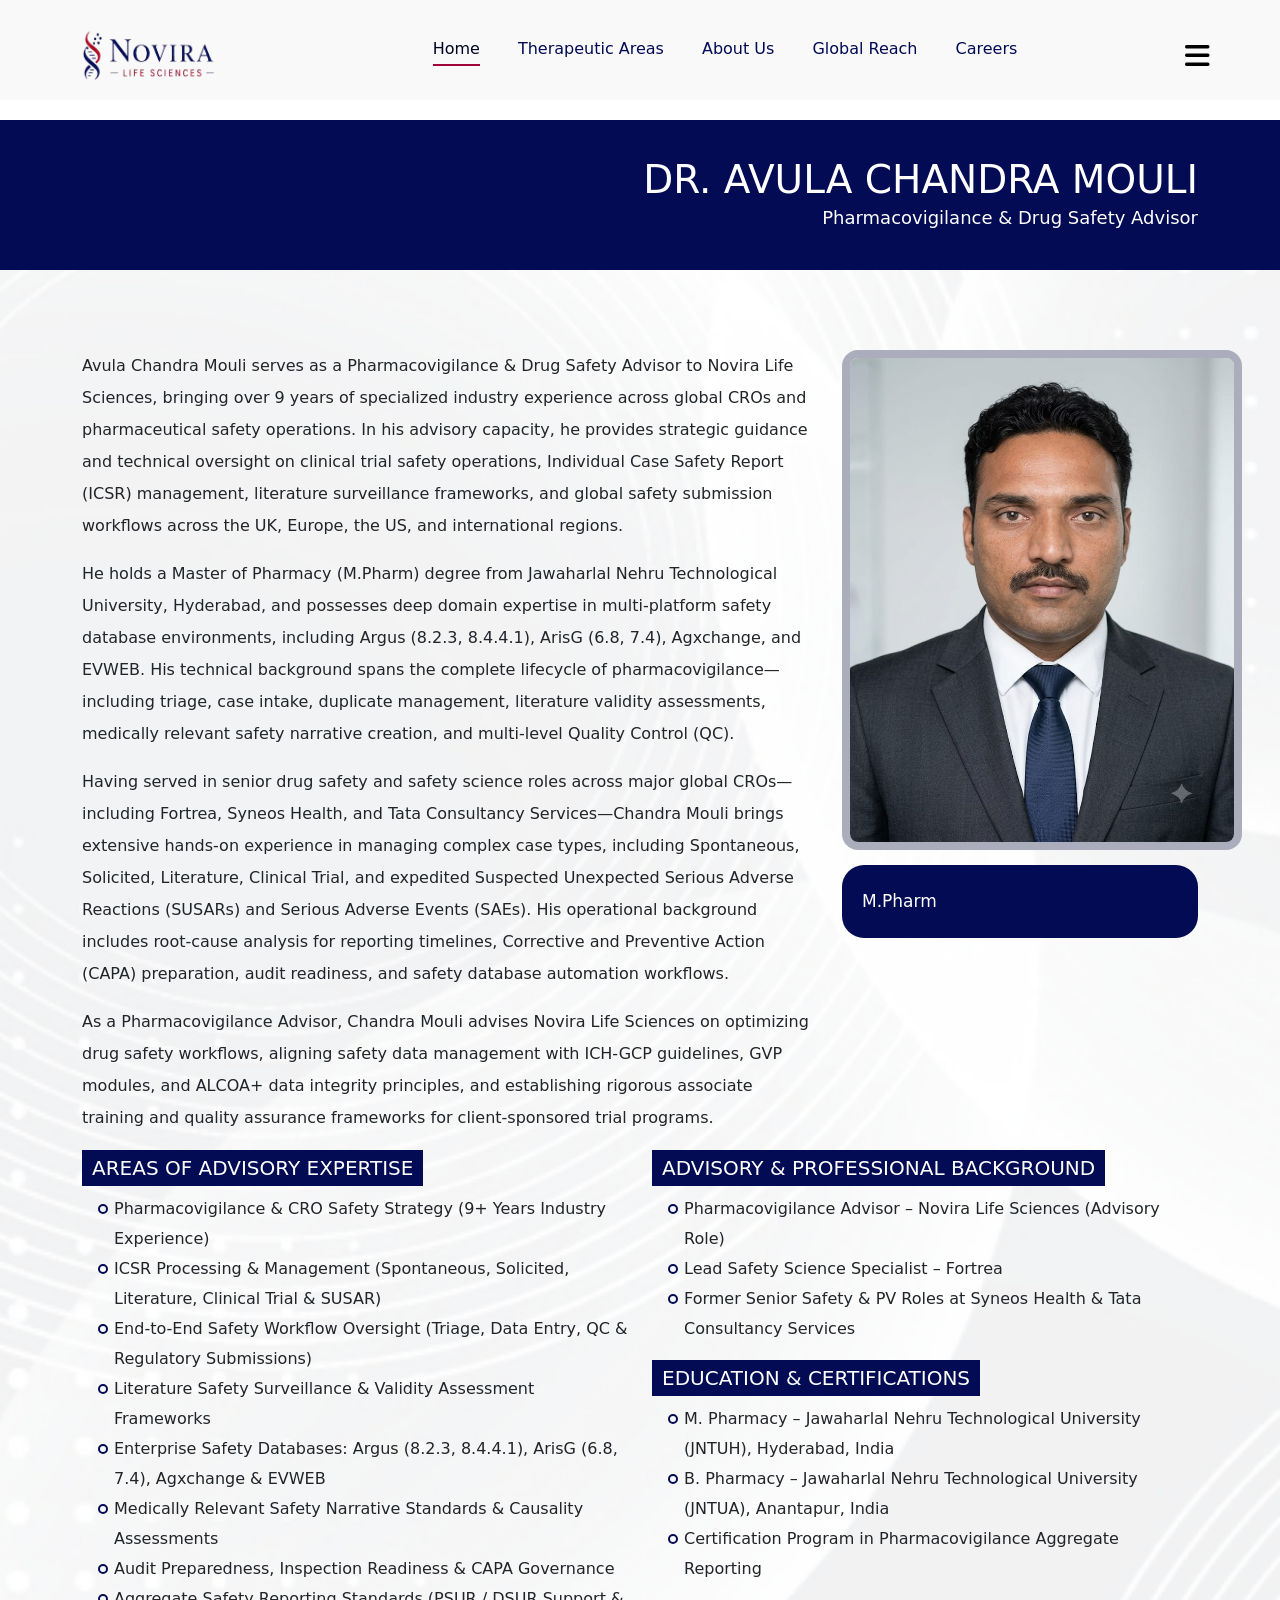
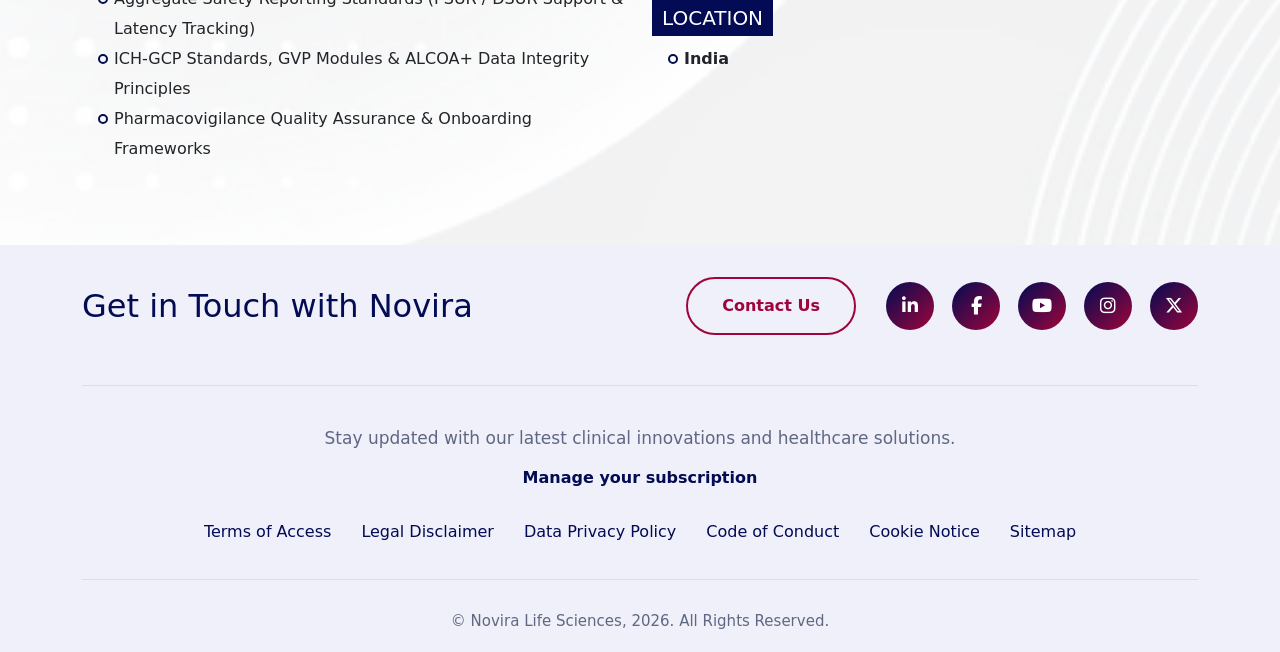
<file: dr-avula-chandra-mouli.html>
<!DOCTYPE html>
<html lang="en">

<head>

    <meta charset="UTF-8">
    <meta name="viewport" content="width=device-width, initial-scale=1.0">

    <title>Dr.Avula Chandra Mouli | Novira Life sciences</title>

    <link rel="preconnect" href="https://fonts.googleapis.com">
    <link rel="preconnect" href="https://fonts.gstatic.com" crossorigin>

    <link href="https://fonts.googleapis.com/css2?family=Poppins:wght@300;400;500;600;700;800&display=swap"
        rel="stylesheet">

    <!-- ICONS -->
    <link rel="stylesheet" href="https://cdnjs.cloudflare.com/ajax/libs/font-awesome/6.5.2/css/all.min.css">

    <link rel="stylesheet" href="css/main.css">
    <link rel="stylesheet" href="css/responsive.css">


    <!-- Bootstrap 5 CSS -->
    <link href="https://cdn.jsdelivr.net/npm/bootstrap@5.3.3/dist/css/bootstrap.min.css" rel="stylesheet">

    <!-- Font Awesome -->
    <link rel="stylesheet" href="https://cdnjs.cloudflare.com/ajax/libs/font-awesome/6.5.1/css/all.min.css" />
    <!-- Bootstrap Icons -->

    <link rel="stylesheet" href="https://cdn.jsdelivr.net/npm/bootstrap-icons@1.11.3/font/bootstrap-icons.min.css">
</head>

<body>
    <!-- =========================================
            HEADER
    ========================================= -->

    <header class="header">

        <div class="container navbar">

            <!-- LOGO -->

            <div class="logo">
                <img src="./images/logo.png" alt="" srcset="">
                <!-- <h2>Novira</h2> -->
            </div>

            <!-- MENU -->

            <nav class="nav-menu">

                <ul>

                    <li>
                        <a href="/" class="active">
                            Home
                        </a>
                    </li>

                    <li>
                        <a href="#">
                            Therapeutic Areas
                        </a>
                    </li>

                    <li>
                        <a href="#">
                            About Us
                        </a>
                    </li>

                    <li>
                        <a href="#">
                            Global Reach
                        </a>
                    </li>

                    <li>
                        <a href="#">
                            Careers
                        </a>
                    </li>

                </ul>

            </nav>

            <!-- BUTTONS -->
            <!-- 
            <div class="nav-buttons">
                <a href="#" class="search-btn">
                    <i class="fa-solid fa-magnifying-glass"></i>
                </a>
            </div> -->

            <!-- MOBILE -->

            <div class="menu-toggle">
                <i class="fa-solid fa-bars"></i>
            </div>

        </div>

    </header>

    <!-- =========================================
            Banner SECTION
    ========================================= -->
        <div class="individual-sec">
            <section class="banner-sec text-center">
                <div class="banner text-center">
                    <div class="container">
                        <div class="bread-crumb text-center">
                            <h6>Dr. Avula Chandra Mouli</h6>
                            <p>Pharmacovigilance & Drug Safety Advisor</p>
                        </div>
                    </div>
                </div>
        
        
                <!-- <div class="container">
                    <div class="row">
        
                    </div>
                </div> -->
            </section>
        
            <section class="about-sec">
                <div class="container">
                   <div class="row">
                    <div class="col-md-8">
                       <p>Avula Chandra Mouli serves as a Pharmacovigilance & Drug Safety Advisor to Novira Life Sciences, bringing over 9 years of specialized industry experience across global CROs and pharmaceutical safety operations. In his advisory capacity, he provides strategic guidance and technical oversight on clinical trial safety operations, Individual Case Safety Report (ICSR) management, literature surveillance frameworks, and global safety submission workflows across the UK, Europe, the US, and international regions.</p>
        
                       <p>He holds a Master of Pharmacy (M.Pharm) degree from Jawaharlal Nehru Technological University, Hyderabad, and possesses deep domain expertise in multi-platform safety database environments, including Argus (8.2.3, 8.4.4.1), ArisG (6.8, 7.4), Agxchange, and EVWEB. His technical background spans the complete lifecycle of pharmacovigilance—including triage, case intake, duplicate management, literature validity assessments, medically relevant safety narrative creation, and multi-level Quality Control (QC).</p>
                    <p>Having served in senior drug safety and safety science roles across major global CROs—including Fortrea, Syneos Health, and Tata Consultancy Services—Chandra Mouli brings extensive hands-on experience in managing complex case types, including Spontaneous, Solicited, Literature, Clinical Trial, and expedited Suspected Unexpected Serious Adverse Reactions (SUSARs) and Serious Adverse Events (SAEs). His operational background includes root-cause analysis for reporting timelines, Corrective and Preventive Action (CAPA) preparation, audit readiness, and safety database automation workflows.</p>  
                    <p>As a Pharmacovigilance Advisor, Chandra Mouli advises Novira Life Sciences on optimizing drug safety workflows, aligning safety data management with ICH-GCP guidelines, GVP modules, and ALCOA+ data integrity principles, and establishing rigorous associate training and quality assurance frameworks for client-sponsored trial programs.</p>                          
                    </div>
        
                    <div class="col-md-4">
                        <div class="doctor-details">
                           <div class="doc-img">
                            <img src="./images/our-team/dr-avula-chandra-mouli.jpeg" alt="dr-avula-chandra-mouli">
                           </div>
                           <div class="doc-qualification">
                            <p>M.Pharm</p>
                           </div>
                        </div>
                    </div>
                    <!-- <div class="col-md-12">
                        <p>Through Novira Life Sciences, Dr. Girish is involved in supporting clinical research operations,
                            clinical trial support activities, clinical data management, scientific consulting, healthcare
                            research coordination, and clinical research training initiatives. He is also actively engaged in
                            mentoring students and professionals interested in clinical research, CRO operations, and life
                            sciences careers.</p>
           
                    </div> -->
        
                    <div class="col-md-6">
                        <div class="abt-heading">
                            <h2>Areas of Advisory Expertise</h2>
                            <ol class="ol-styles">
                                    <li>Pharmacovigilance & CRO Safety Strategy (9+ Years Industry Experience)</li>
                                    <li> ICSR Processing & Management (Spontaneous, Solicited, Literature, Clinical Trial & SUSAR)</li>
                                    <li>End-to-End Safety Workflow Oversight (Triage, Data Entry, QC & Regulatory Submissions)</li>
                                    <li> Literature Safety Surveillance & Validity Assessment Frameworks</li>
                                    <li>Enterprise Safety Databases: Argus (8.2.3, 8.4.4.1), ArisG (6.8, 7.4), Agxchange & EVWEB</li>
                                    <li> Medically Relevant Safety Narrative Standards & Causality Assessments</li>
                                    <li>Audit Preparedness, Inspection Readiness & CAPA Governance</li>
                                    <li>Aggregate Safety Reporting Standards (PSUR / DSUR Support & Latency Tracking)</li>
                                    <li>ICH-GCP Standards, GVP Modules & ALCOA+ Data Integrity Principles</li>
                                    <li>Pharmacovigilance Quality Assurance & Onboarding Frameworks</li>
                            </ol>
                        </div>
                    </div>
        
                    <div class="col-md-6">
                        <div class="abt-heading">
                            <h2>Advisory & Professional Background</h2>
                            <ol class="ol-styles">
                                   <li>Pharmacovigilance Advisor – Novira Life Sciences (Advisory Role)</li>
                                   <li>Lead Safety Science Specialist – Fortrea</li>
                                   <li>Former Senior Safety & PV Roles at Syneos Health & Tata Consultancy Services</li>
                            </ol>
                        </div>
                    <div class="abt-heading">
                            <h2>Education & Certifications</h2>
                            <ol class="ol-styles">
                                <li>M. Pharmacy – Jawaharlal Nehru Technological University (JNTUH), Hyderabad, India</li>
                                <li>B. Pharmacy – Jawaharlal Nehru Technological University (JNTUA), Anantapur, India</li>
                                <li>Certification Program in Pharmacovigilance Aggregate Reporting</li>
                            </ol>
                        </div>
                        <div class="abt-heading">
                            <h2>Location</h2>
                            <ol class="ol-styles">
                                <li><b>India</b></li>
                            </ol>
                        </div>
                    </div>
                   </div>
        
                </div>
            </section>
        </div>


        <!-- =========================================
                FOOTER
========================================= -->

<footer class="main-footer">

    <div class="container">

        <!-- TOP -->

        <div class="footer-top">

            <!-- LEFT -->

            <div class="footer-title">

                <h2>
                    Get in Touch with Novira
                </h2>

            </div>

            <!-- RIGHT -->

            <div class="footer-right">

                <!-- BUTTON -->

                <a href="contact.html" class="footer-btn">
                    Contact Us
                </a>

                <!-- SOCIAL -->

                <div class="social-icons">

                    <a href="#" aria-label="Linkedin" title="LinkedIn">
                        <i class="fab fa-linkedin-in"></i>
                    </a>

                    <a href="#" aria-label="Facebook" title="Facebook">
                        <i class="fab fa-facebook-f"></i>
                    </a>

                    <a href="#" aria-label="Youtube" title="Youtube">
                        <i class="fab fa-youtube"></i>
                    </a>

                    <a href="#" aria-label="Instagram" title="Instagram">
                        <i class="fab fa-instagram"></i>
                    </a>

                    <a href="#" aria-label="Twitter" title="Twitter">
                        <i class="fab fa-x-twitter"></i>
                    </a>

                </div>

            </div>

        </div>

        <!-- MIDDLE -->

        <div class="footer-middle">

            <p>
                Stay updated with our latest clinical innovations and healthcare solutions.
            </p>

            <a href="subscription.html">
                Manage your subscription
            </a>

        </div>

        <!-- LINKS -->

        <div class="footer-links">

            <a href="terms.html">
                Terms of Access
            </a>

            <a href="legal.html">
                Legal Disclaimer
            </a>

            <a href="privacy.html">
                Data Privacy Policy
            </a>

            <a href="conduct.html">
                Code of Conduct
            </a>

            <a href="cookies.html">
                Cookie Notice
            </a>

            <a href="sitemap.html">
                Sitemap
            </a>

        </div>

        <!-- BOTTOM -->

        <div class="footer-bottom">

            <p>
                © Novira Life Sciences, 2026. All Rights Reserved.
            </p>

        </div>

    </div>

</footer>
<!-- <footer> -->

</body>

</html>
</file>
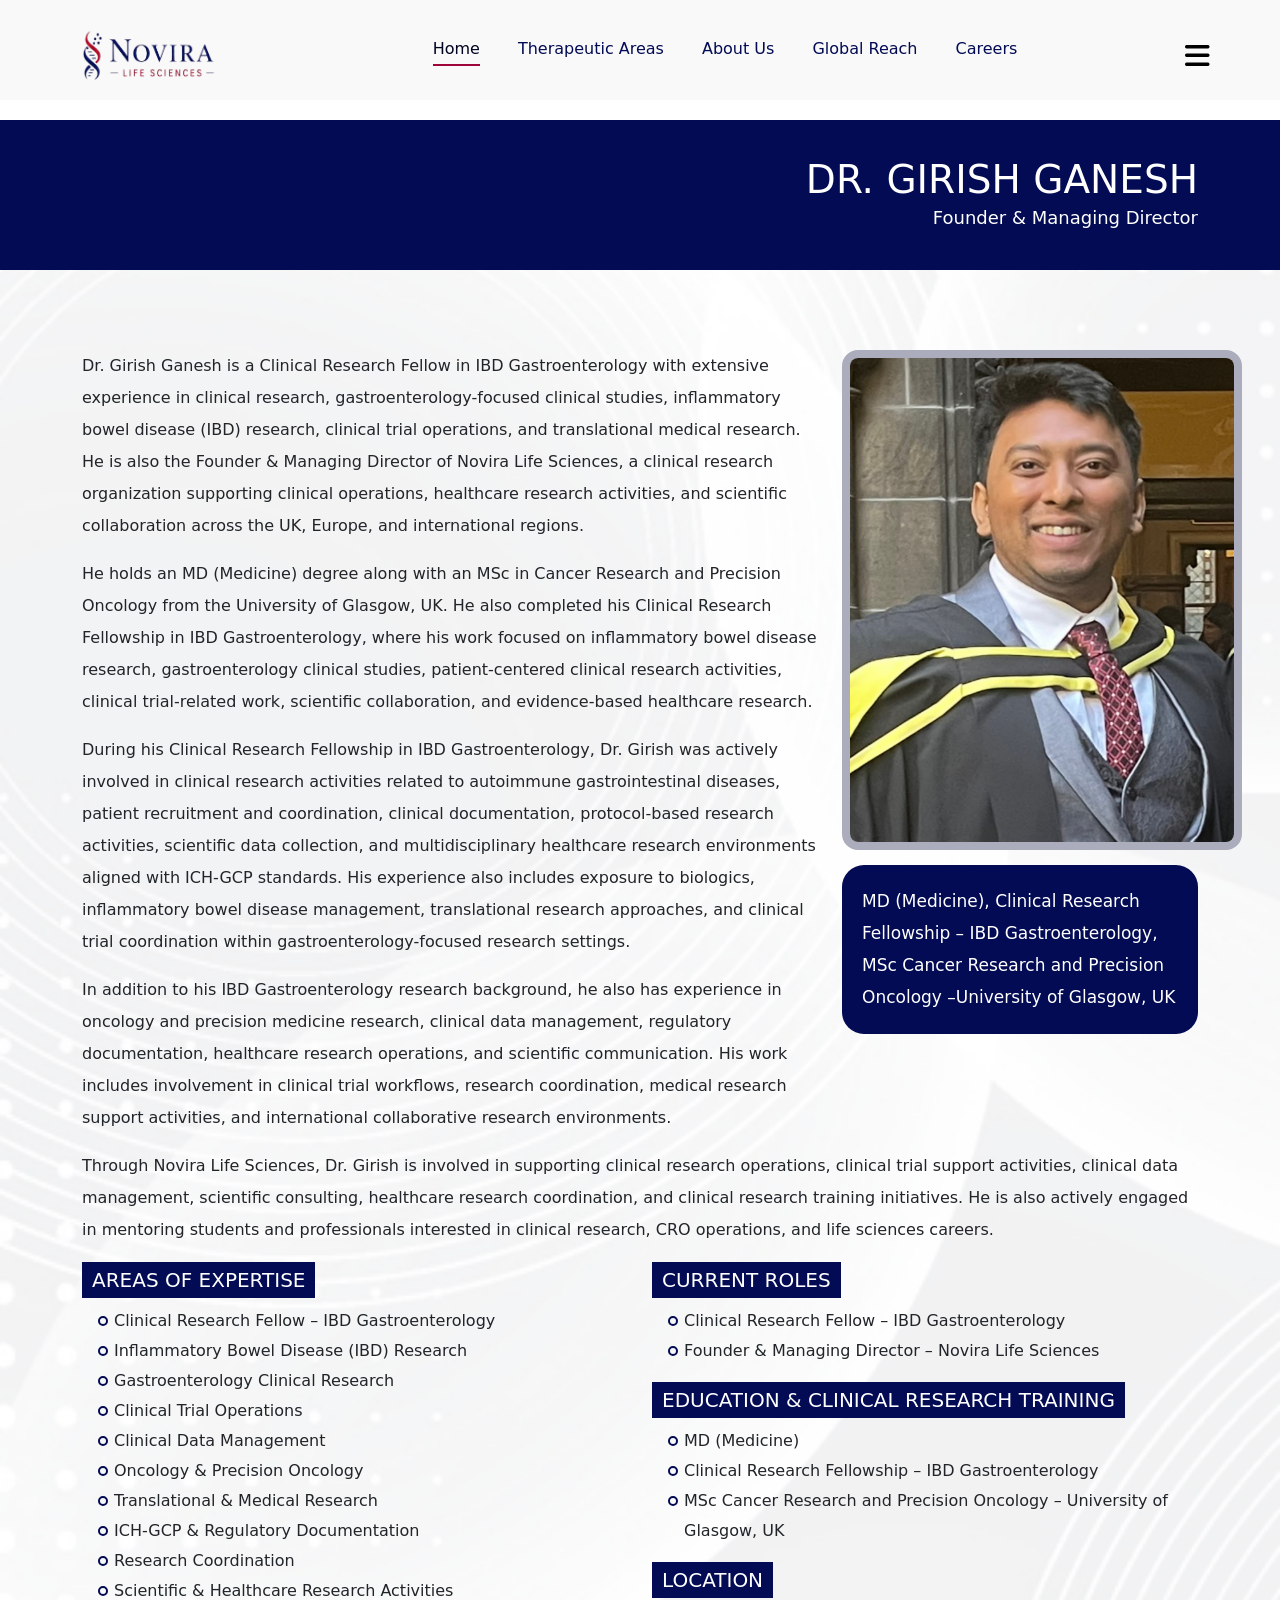
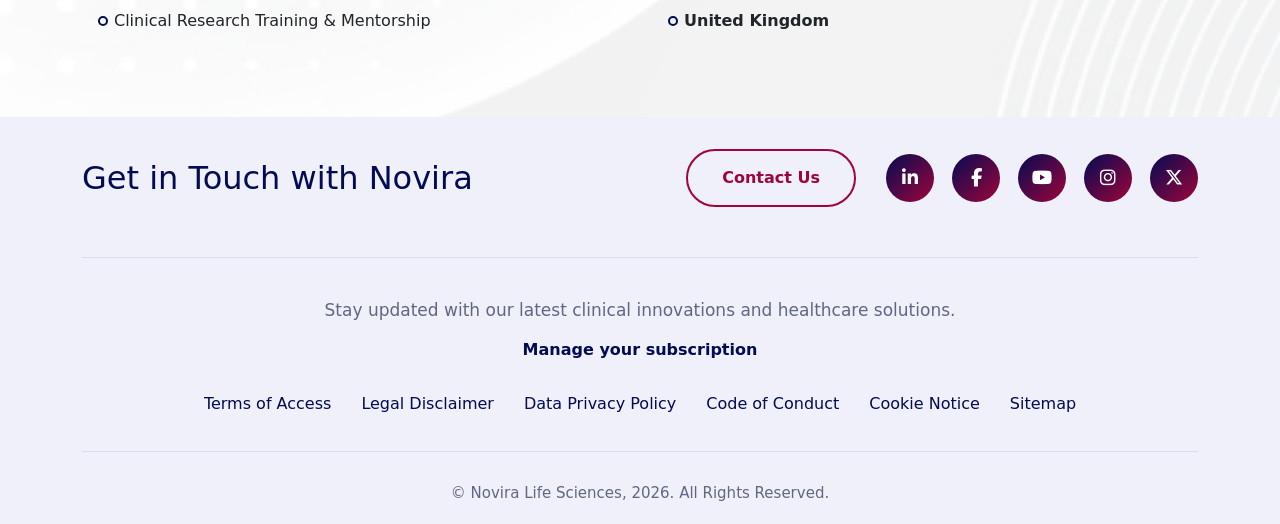
<file: dr-girish.html>
<!DOCTYPE html>
<html lang="en">

<head>

    <meta charset="UTF-8">
    <meta name="viewport" content="width=device-width, initial-scale=1.0">

    <title>Dr.Girish Ganesh | Novira Life sciences</title>

    <link rel="preconnect" href="https://fonts.googleapis.com">
    <link rel="preconnect" href="https://fonts.gstatic.com" crossorigin>

    <link href="https://fonts.googleapis.com/css2?family=Poppins:wght@300;400;500;600;700;800&display=swap"
        rel="stylesheet">

    <!-- ICONS -->
    <link rel="stylesheet" href="https://cdnjs.cloudflare.com/ajax/libs/font-awesome/6.5.2/css/all.min.css">

    <link rel="stylesheet" href="css/main.css">
    <link rel="stylesheet" href="css/responsive.css">


    <!-- Bootstrap 5 CSS -->
    <link href="https://cdn.jsdelivr.net/npm/bootstrap@5.3.3/dist/css/bootstrap.min.css" rel="stylesheet">

    <!-- Font Awesome -->
    <link rel="stylesheet" href="https://cdnjs.cloudflare.com/ajax/libs/font-awesome/6.5.1/css/all.min.css" />
    <!-- Bootstrap Icons -->

    <link rel="stylesheet" href="https://cdn.jsdelivr.net/npm/bootstrap-icons@1.11.3/font/bootstrap-icons.min.css">
</head>

<body>
    <!-- =========================================
            HEADER
    ========================================= -->

    <header class="header">

        <div class="container navbar">

            <!-- LOGO -->

            <div class="logo">
                <img src="./images/logo.png" alt="" srcset="">
                <!-- <h2>Novira</h2> -->
            </div>

            <!-- MENU -->

            <nav class="nav-menu">

                <ul>

                    <li>
                        <a href="/" class="active">
                            Home
                        </a>
                    </li>

                    <li>
                        <a href="#">
                            Therapeutic Areas
                        </a>
                    </li>

                    <li>
                        <a href="#">
                            About Us
                        </a>
                    </li>

                    <li>
                        <a href="#">
                            Global Reach
                        </a>
                    </li>

                    <li>
                        <a href="#">
                            Careers
                        </a>
                    </li>

                </ul>

            </nav>

            <!-- BUTTONS -->
            <!-- 
            <div class="nav-buttons">
                <a href="#" class="search-btn">
                    <i class="fa-solid fa-magnifying-glass"></i>
                </a>
            </div> -->

            <!-- MOBILE -->

            <div class="menu-toggle">
                <i class="fa-solid fa-bars"></i>
            </div>

        </div>

    </header>

    <!-- =========================================
            Banner SECTION
    ========================================= -->
        <div class="individual-sec">
            <section class="banner-sec text-center">
                <div class="banner text-center">
                    <div class="container">
                        <div class="bread-crumb text-center">
                            <h6>Dr. Girish Ganesh</h6>
                            <p>Founder & Managing Director</p>
                        </div>
                    </div>
                </div>
        
        
                <!-- <div class="container">
                    <div class="row">
        
                    </div>
                </div> -->
            </section>
        
            <section class="about-sec">
                <div class="container">
                   <div class="row">
                    <div class="col-md-8">
                        <p>Dr. Girish Ganesh is a Clinical Research Fellow in IBD Gastroenterology with extensive experience in
                            clinical research, gastroenterology-focused clinical studies, inflammatory bowel disease (IBD)
                            research, clinical trial operations, and translational medical research. He is also the Founder &
                            Managing Director of Novira Life Sciences, a clinical research organization supporting clinical
                            operations, healthcare research activities, and scientific collaboration across the UK, Europe, and
                            international regions.</p>
        
                        <p>He holds an MD (Medicine) degree along with an MSc in Cancer Research and Precision Oncology from the
                            University of Glasgow, UK. He also completed his Clinical Research Fellowship in IBD
                            Gastroenterology, where his work focused on inflammatory bowel disease research, gastroenterology
                            clinical studies, patient-centered clinical research activities, clinical trial-related work,
                            scientific collaboration, and evidence-based healthcare research.</p>
                        
                            <p>During his Clinical Research Fellowship in IBD Gastroenterology, Dr. Girish was actively involved in
                                clinical research activities related to autoimmune gastrointestinal diseases, patient recruitment
                                and coordination, clinical documentation, protocol-based research activities, scientific data
                                collection, and multidisciplinary healthcare research environments aligned with ICH-GCP standards.
                                His experience also includes exposure to biologics, inflammatory bowel disease management,
                                translational research approaches, and clinical trial coordination within gastroenterology-focused
                                research settings.</p>
                                <p>In addition to his IBD Gastroenterology research background, he also has experience in oncology and
                                    precision medicine research, clinical data management, regulatory documentation, healthcare research
                                    operations, and scientific communication. His work includes involvement in clinical trial workflows,
                                    research coordination, medical research support activities, and international collaborative research
                                    environments.</p>                             
                    </div>
        
                    <div class="col-md-4">
                        <div class="doctor-details">
                           <div class="doc-img">
                            <img src="./images/our-team/dr-girish.jpeg" alt="dr-girish-kumar">
                           </div>
                           <div class="doc-qualification">
                            <p>MD (Medicine), Clinical Research Fellowship – IBD Gastroenterology, MSc Cancer Research and Precision Oncology –University of Glasgow, UK</p>
                           </div>
                        </div>
                    </div>
                    <div class="col-md-12">
                        <p>Through Novira Life Sciences, Dr. Girish is involved in supporting clinical research operations,
                            clinical trial support activities, clinical data management, scientific consulting, healthcare
                            research coordination, and clinical research training initiatives. He is also actively engaged in
                            mentoring students and professionals interested in clinical research, CRO operations, and life
                            sciences careers.</p>
           
                    </div>
        
                    <div class="col-md-6">
                        <div class="abt-heading">
                            <h2>Areas of Expertise</h2>
                            <ol class="ol-styles">
                                    <li> Clinical Research Fellow – IBD Gastroenterology</li>
                                    <li> Inflammatory Bowel Disease (IBD) Research</li>
                                    <li> Gastroenterology Clinical Research</li>
                                    <li> Clinical Trial Operations</li>
                                    <li> Clinical Data Management</li>
                                    <li> Oncology & Precision Oncology</li>
                                    <li> Translational & Medical Research</li>
                                    <li> ICH-GCP & Regulatory Documentation</li>
                                    <li> Research Coordination</li>
                                    <li> Scientific & Healthcare Research Activities</li>
                                    <li> Clinical Research Training & Mentorship</li>
                            </ol>
                        </div>
                    </div>
        
                    <div class="col-md-6">
                        <div class="abt-heading">
                            <h2>Current Roles</h2>
                            <ol class="ol-styles">
                                   <li>Clinical Research Fellow – IBD Gastroenterology</li>
                                   <li>Founder & Managing Director – Novira Life Sciences</li>
                            </ol>
                        </div>
                        <div class="abt-heading">
                            <h2>Education & Clinical Research Training</h2>
                            <ol class="ol-styles">
                                <li>MD (Medicine)</li>
                                <li>Clinical Research Fellowship – IBD Gastroenterology</li>
                                    <li>MSc Cancer Research and Precision Oncology – University of Glasgow, UK</li>
                            </ol>
                        </div>
                        <div class="abt-heading">
                            <h2>Location</h2>
                            <ol class="ol-styles">
                                <li><b>United Kingdom</b></li>
                            </ol>
                        </div>
                    </div>
                   </div>
        
                </div>
            </section>
        </div>


        <!-- =========================================
                FOOTER
========================================= -->

<footer class="main-footer">

    <div class="container">

        <!-- TOP -->

        <div class="footer-top">

            <!-- LEFT -->

            <div class="footer-title">

                <h2>
                    Get in Touch with Novira
                </h2>

            </div>

            <!-- RIGHT -->

            <div class="footer-right">

                <!-- BUTTON -->

                <a href="contact.html" class="footer-btn">
                    Contact Us
                </a>

                <!-- SOCIAL -->

                <div class="social-icons">

                    <a href="#" aria-label="Linkedin" title="LinkedIn">
                        <i class="fab fa-linkedin-in"></i>
                    </a>

                    <a href="#" aria-label="Facebook" title="Facebook">
                        <i class="fab fa-facebook-f"></i>
                    </a>

                    <a href="#" aria-label="Youtube" title="Youtube">
                        <i class="fab fa-youtube"></i>
                    </a>

                    <a href="#" aria-label="Instagram" title="Instagram">
                        <i class="fab fa-instagram"></i>
                    </a>

                    <a href="#" aria-label="Twitter" title="Twitter">
                        <i class="fab fa-x-twitter"></i>
                    </a>

                </div>

            </div>

        </div>

        <!-- MIDDLE -->

        <div class="footer-middle">

            <p>
                Stay updated with our latest clinical innovations and healthcare solutions.
            </p>

            <a href="subscription.html">
                Manage your subscription
            </a>

        </div>

        <!-- LINKS -->

        <div class="footer-links">

            <a href="terms.html">
                Terms of Access
            </a>

            <a href="legal.html">
                Legal Disclaimer
            </a>

            <a href="privacy.html">
                Data Privacy Policy
            </a>

            <a href="conduct.html">
                Code of Conduct
            </a>

            <a href="cookies.html">
                Cookie Notice
            </a>

            <a href="sitemap.html">
                Sitemap
            </a>

        </div>

        <!-- BOTTOM -->

        <div class="footer-bottom">

            <p>
                © Novira Life Sciences, 2026. All Rights Reserved.
            </p>

        </div>

    </div>

</footer>
<!-- <footer> -->

</body>

</html>
</file>
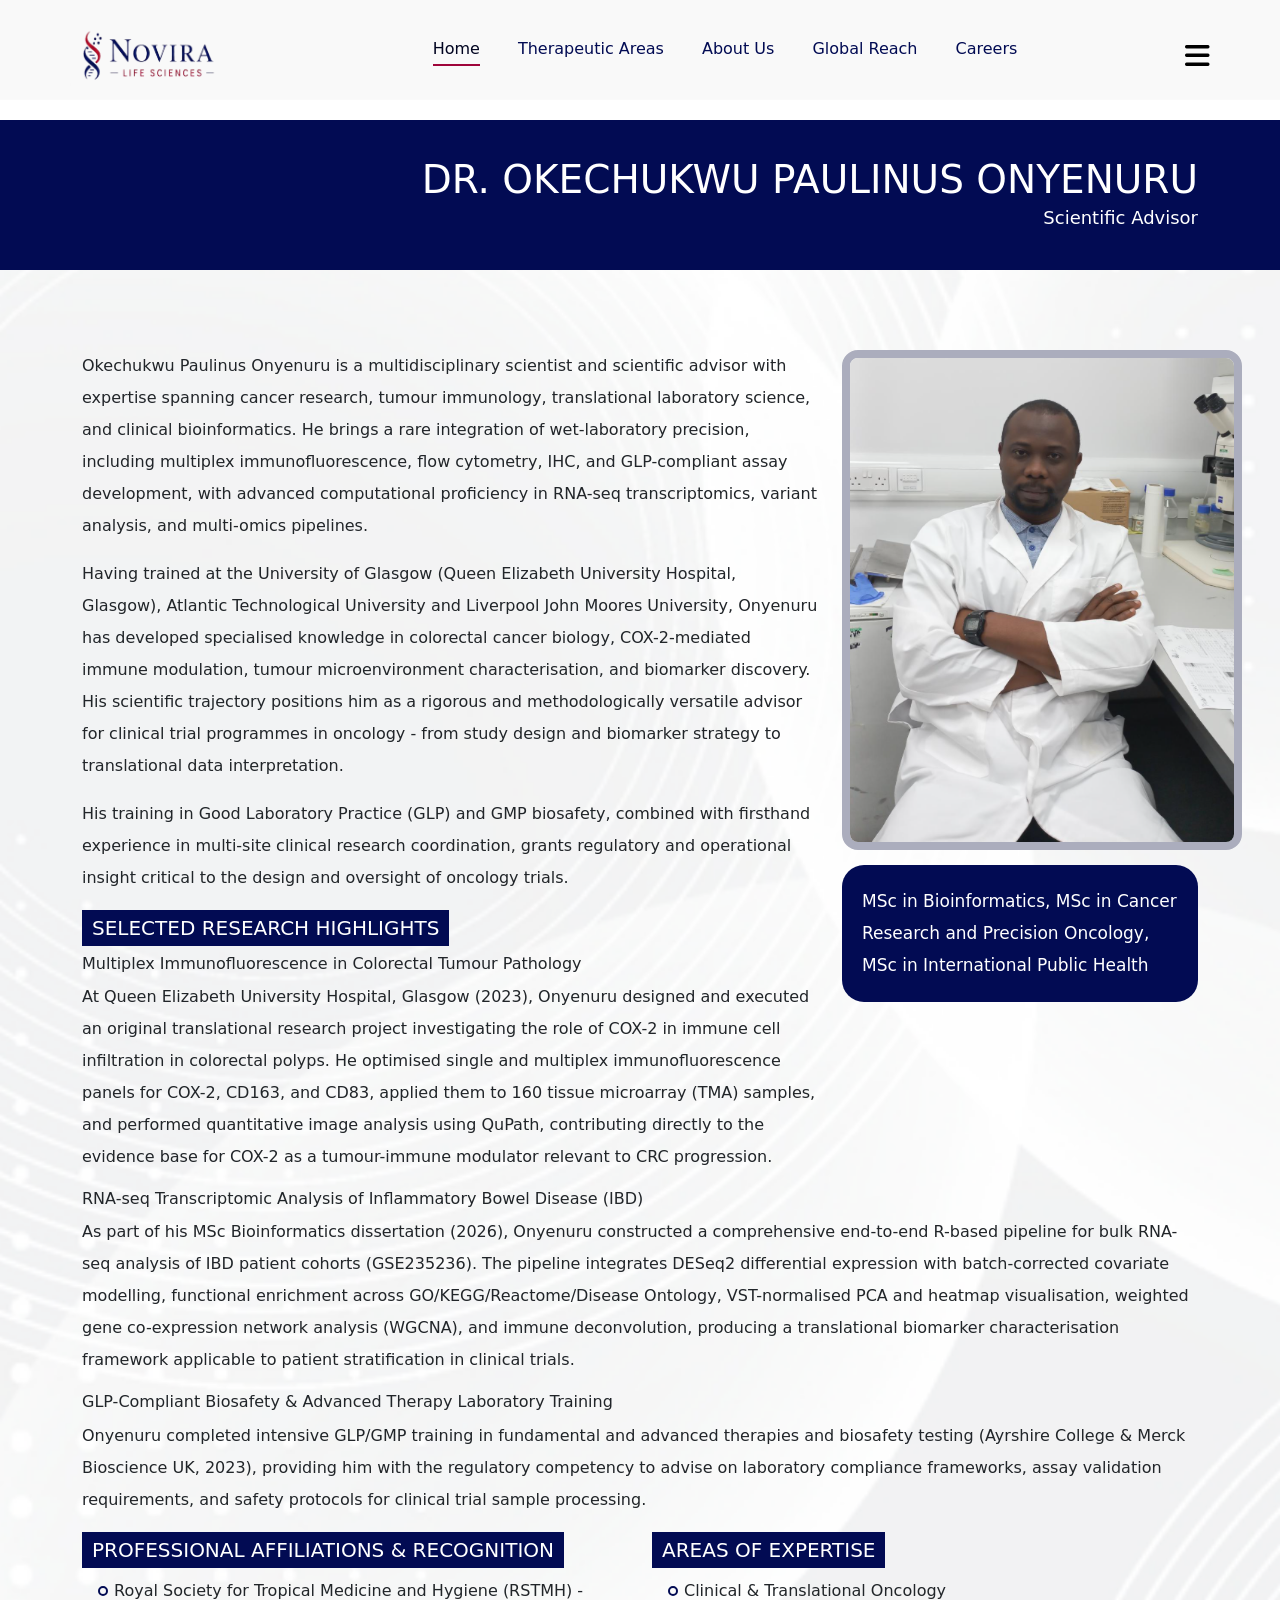
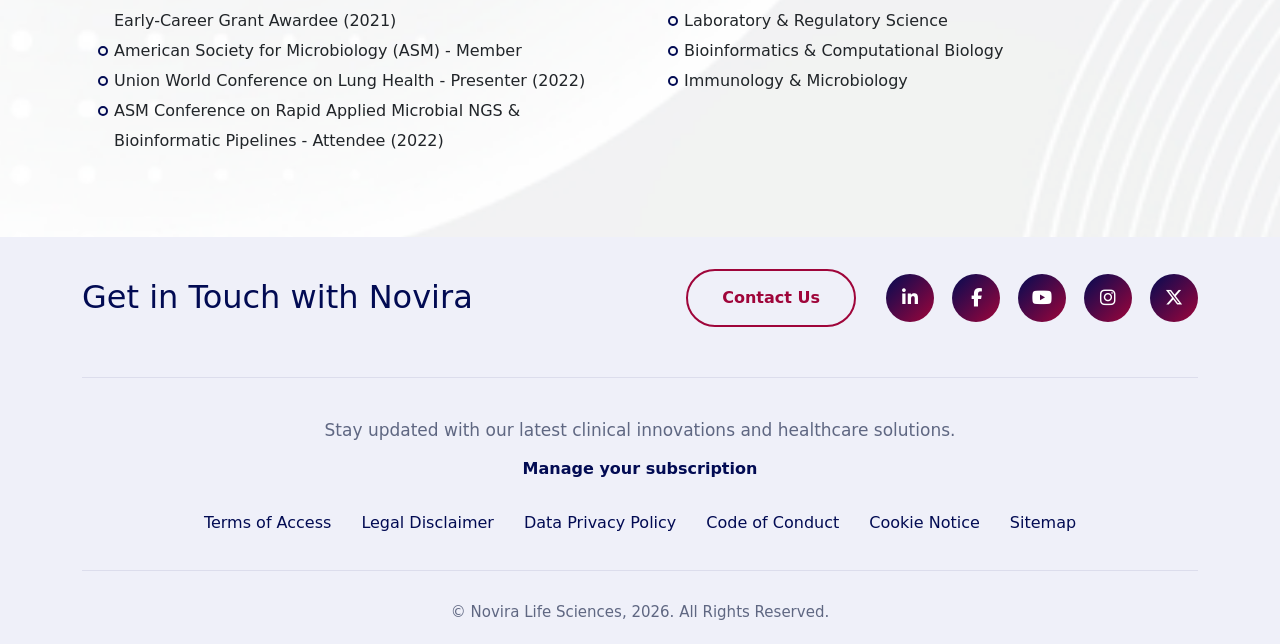
<file: dr-okechukwu.html>
<!DOCTYPE html>
<html lang="en">

<head>

    <meta charset="UTF-8">
    <meta name="viewport" content="width=device-width, initial-scale=1.0">

    <title>Dr.Okechukwu Paulinus Onyenuru | Novira Life sciences</title>

    <link rel="preconnect" href="https://fonts.googleapis.com">
    <link rel="preconnect" href="https://fonts.gstatic.com" crossorigin>

    <link href="https://fonts.googleapis.com/css2?family=Poppins:wght@300;400;500;600;700;800&display=swap"
        rel="stylesheet">

    <!-- ICONS -->
    <link rel="stylesheet" href="https://cdnjs.cloudflare.com/ajax/libs/font-awesome/6.5.2/css/all.min.css">

    <link rel="stylesheet" href="css/main.css">
    <link rel="stylesheet" href="css/responsive.css">


    <!-- Bootstrap 5 CSS -->
    <link href="https://cdn.jsdelivr.net/npm/bootstrap@5.3.3/dist/css/bootstrap.min.css" rel="stylesheet">

    <!-- Font Awesome -->
    <link rel="stylesheet" href="https://cdnjs.cloudflare.com/ajax/libs/font-awesome/6.5.1/css/all.min.css" />
    <!-- Bootstrap Icons -->

    <link rel="stylesheet" href="https://cdn.jsdelivr.net/npm/bootstrap-icons@1.11.3/font/bootstrap-icons.min.css">
</head>

<body>
    <!-- =========================================
            HEADER
    ========================================= -->

    <header class="header">

        <div class="container navbar">

            <!-- LOGO -->

            <div class="logo">
                <img src="./images/logo.png" alt="" srcset="">
                <!-- <h2>Novira</h2> -->
            </div>

            <!-- MENU -->

            <nav class="nav-menu">

                <ul>

                    <li>
                        <a href="/" class="active">
                            Home
                        </a>
                    </li>

                    <li>
                        <a href="#">
                            Therapeutic Areas
                        </a>
                    </li>

                    <li>
                        <a href="#">
                            About Us
                        </a>
                    </li>

                    <li>
                        <a href="#">
                            Global Reach
                        </a>
                    </li>

                    <li>
                        <a href="#">
                            Careers
                        </a>
                    </li>

                </ul>

            </nav>

            <!-- BUTTONS -->
            <!-- 
            <div class="nav-buttons">
                <a href="#" class="search-btn">
                    <i class="fa-solid fa-magnifying-glass"></i>
                </a>
            </div> -->

            <!-- MOBILE -->

            <div class="menu-toggle">
                <i class="fa-solid fa-bars"></i>
            </div>

        </div>

    </header>

    <!-- =========================================
            Banner SECTION
    ========================================= -->
        <div class="individual-sec">
            <section class="banner-sec text-center">
                <div class="banner text-center">
                    <div class="container">
                        <div class="bread-crumb text-center">
                            <h6>Dr. Okechukwu Paulinus Onyenuru</h6>
                            <p>Scientific Advisor</p>
                        </div>
                    </div>
                </div>
        
        
                <!-- <div class="container">
                    <div class="row">
        
                    </div>
                </div> -->
            </section>
        
            <section class="about-sec">
                <div class="container">
                   <div class="row">
                    <div class="col-md-8">
                        <p>Okechukwu Paulinus Onyenuru is a multidisciplinary scientist and scientific advisor with expertise spanning cancer research, tumour immunology, translational laboratory science, and clinical bioinformatics. He brings a rare integration of wet-laboratory precision, including multiplex immunofluorescence, flow cytometry, IHC, and GLP-compliant assay development, with advanced computational proficiency in RNA-seq transcriptomics, variant analysis, and multi-omics pipelines.</p>
        
                        <p>Having trained at the University of Glasgow (Queen Elizabeth University Hospital, Glasgow), Atlantic Technological University and Liverpool John Moores University, Onyenuru has developed specialised knowledge in colorectal cancer biology, COX-2-mediated immune modulation, tumour microenvironment characterisation, and biomarker discovery. His scientific trajectory positions him as a rigorous and methodologically versatile advisor for clinical trial programmes in oncology - from study design and biomarker strategy to translational data interpretation.</p>
                        
                            <p>His training in Good Laboratory Practice (GLP) and GMP biosafety, combined with firsthand experience in multi-site clinical research coordination, grants regulatory and operational insight critical to the design and oversight of oncology trials.</p>
                                         <div class="abt-heading">
                     <h2>SELECTED RESEARCH HIGHLIGHTS</h2>
                   </div>
                    <h6>Multiplex Immunofluorescence in Colorectal Tumour Pathology</h6>
                        <p>At Queen Elizabeth University Hospital, Glasgow (2023), Onyenuru designed and executed an original translational research project investigating the role of COX-2 in immune cell infiltration in colorectal polyps. He optimised single and multiplex immunofluorescence panels for COX-2, CD163, and CD83, applied them to 160 tissue microarray (TMA) samples, and performed quantitative image analysis using QuPath, contributing directly to the evidence base for COX-2 as a tumour-immune modulator relevant to CRC progression.</p>               
                    </div>
                    <div class="col-md-4">
                        <div class="doctor-details">
                           <div class="doc-img">
                            <img src="./images/our-team/OKECHUKWU PAULINUS ONYENURU.png" alt="dr-OKECHUKWU PAULINUS ONYENURU">
                           </div>
                           <div class="doc-qualification">
                            <p>MSc in Bioinformatics, MSc in Cancer Research and Precision Oncology, MSc in International Public Health</p>
                           </div>
                        </div>
                    </div>
       <div class="col-md-12">
        <h6>RNA-seq Transcriptomic Analysis of Inflammatory Bowel Disease (IBD)</h6>
        <p>As part of his MSc Bioinformatics dissertation (2026), Onyenuru constructed a comprehensive end-to-end R-based pipeline for bulk RNA-seq analysis of IBD patient cohorts (GSE235236). The pipeline integrates DESeq2 differential expression with batch-corrected covariate modelling, functional enrichment across GO/KEGG/Reactome/Disease Ontology, VST-normalised PCA and heatmap visualisation, weighted gene co-expression network analysis (WGCNA), and immune deconvolution, producing a translational biomarker characterisation framework applicable to patient stratification in clinical trials.</p>
        <h6>GLP-Compliant Biosafety & Advanced Therapy Laboratory Training</h6>
        <p>Onyenuru completed intensive GLP/GMP training in fundamental and advanced therapies and biosafety testing (Ayrshire College & Merck Bioscience UK, 2023), providing him with the regulatory competency to advise on laboratory compliance frameworks, assay validation requirements, and safety protocols for clinical trial sample processing.</p>
       </div>
                    
                  <div class="col-md-6">
                        <div class="abt-heading">
                            <h2>PROFESSIONAL AFFILIATIONS & RECOGNITION</h2>
                            <ol class="ol-styles">
                                   <li>Royal Society for Tropical Medicine and Hygiene (RSTMH) - Early-Career Grant Awardee (2021)</li>
                                   <li>American Society for Microbiology (ASM) - Member</li>
                                   <li>Union World Conference on Lung Health - Presenter (2022)</li>
                                   <li>ASM Conference on Rapid Applied Microbial NGS & Bioinformatic Pipelines - Attendee (2022)</li>
                            </ol>
                        </div>
                        <!-- <div class="abt-heading" C:\Users\LENOVO\Downloads\Novira-original\Novira-web-vishnu - Copy>
                            <h2>Education & Clinical Research Training</h2>
                            <ol class="ol-styles">
                                <li>MD (Medicine)</li>
                                <li>Clinical Research Fellowship – IBD Gastroenterology</li>
                                    <li>MSc Cancer Research and Precision Oncology – University of Glasgow, UK</li>
                            </ol>
                        </div>
                        <div class="abt-heading">
                            <h2>Location</h2>
                            <ol class="ol-styles">
                                <li><b>United Kingdom</b></li>
                            </ol>
                        </div> -->
                    </div>
        
                    <div class="col-md-6">
                        <div class="abt-heading">
                            <h2>Areas of Expertise</h2>
                            <ol class="ol-styles">
                                    <li> Clinical & Translational Oncology</li>
                                    <li> Laboratory & Regulatory Science</li>
                                    <li> Bioinformatics & Computational Biology</li>
                                    <li> Immunology & Microbiology</li>
                                    <!-- <li> Clinical Data Management</li>
                                    <li> Oncology & Precision Oncology</li>
                                    <li> Translational & Medical Research</li>
                                    <li> ICH-GCP & Regulatory Documentation</li>
                                    <li> Research Coordination</li> -->
                                    <!-- <li> Scientific & Healthcare Research Activities</li>
                                    <li> Clinical Research Training & Mentorship</li> -->
                            </ol>
                        </div>
                    </div>
        
                    
                   </div>
        
                </div>
            </section>
        </div>


        <!-- =========================================
                FOOTER
========================================= -->

<footer class="main-footer">

    <div class="container">

        <!-- TOP -->

        <div class="footer-top">

            <!-- LEFT -->

            <div class="footer-title">

                <h2>
                    Get in Touch with Novira
                </h2>

            </div>

            <!-- RIGHT -->

            <div class="footer-right">

                <!-- BUTTON -->

                <a href="contact.html" class="footer-btn">
                    Contact Us
                </a>

                <!-- SOCIAL -->

                <div class="social-icons">

                    <a href="#" aria-label="Linkedin" title="LinkedIn">
                        <i class="fab fa-linkedin-in"></i>
                    </a>

                    <a href="#" aria-label="Facebook" title="Facebook">
                        <i class="fab fa-facebook-f"></i>
                    </a>

                    <a href="#" aria-label="Youtube" title="Youtube">
                        <i class="fab fa-youtube"></i>
                    </a>

                    <a href="#" aria-label="Instagram" title="Instagram">
                        <i class="fab fa-instagram"></i>
                    </a>

                    <a href="#" aria-label="Twitter" title="Twitter">
                        <i class="fab fa-x-twitter"></i>
                    </a>

                </div>

            </div>

        </div>

        <!-- MIDDLE -->

        <div class="footer-middle">

            <p>
                Stay updated with our latest clinical innovations and healthcare solutions.
            </p>

            <a href="subscription.html">
                Manage your subscription
            </a>

        </div>

        <!-- LINKS -->

        <div class="footer-links">

            <a href="terms.html">
                Terms of Access
            </a>

            <a href="legal.html">
                Legal Disclaimer
            </a>

            <a href="privacy.html">
                Data Privacy Policy
            </a>

            <a href="conduct.html">
                Code of Conduct
            </a>

            <a href="cookies.html">
                Cookie Notice
            </a>

            <a href="sitemap.html">
                Sitemap
            </a>

        </div>

        <!-- BOTTOM -->

        <div class="footer-bottom">

            <p>
                © Novira Life Sciences, 2026. All Rights Reserved.
            </p>

        </div>

    </div>

</footer>
<!-- <footer> -->

</body>

</html>
</file>
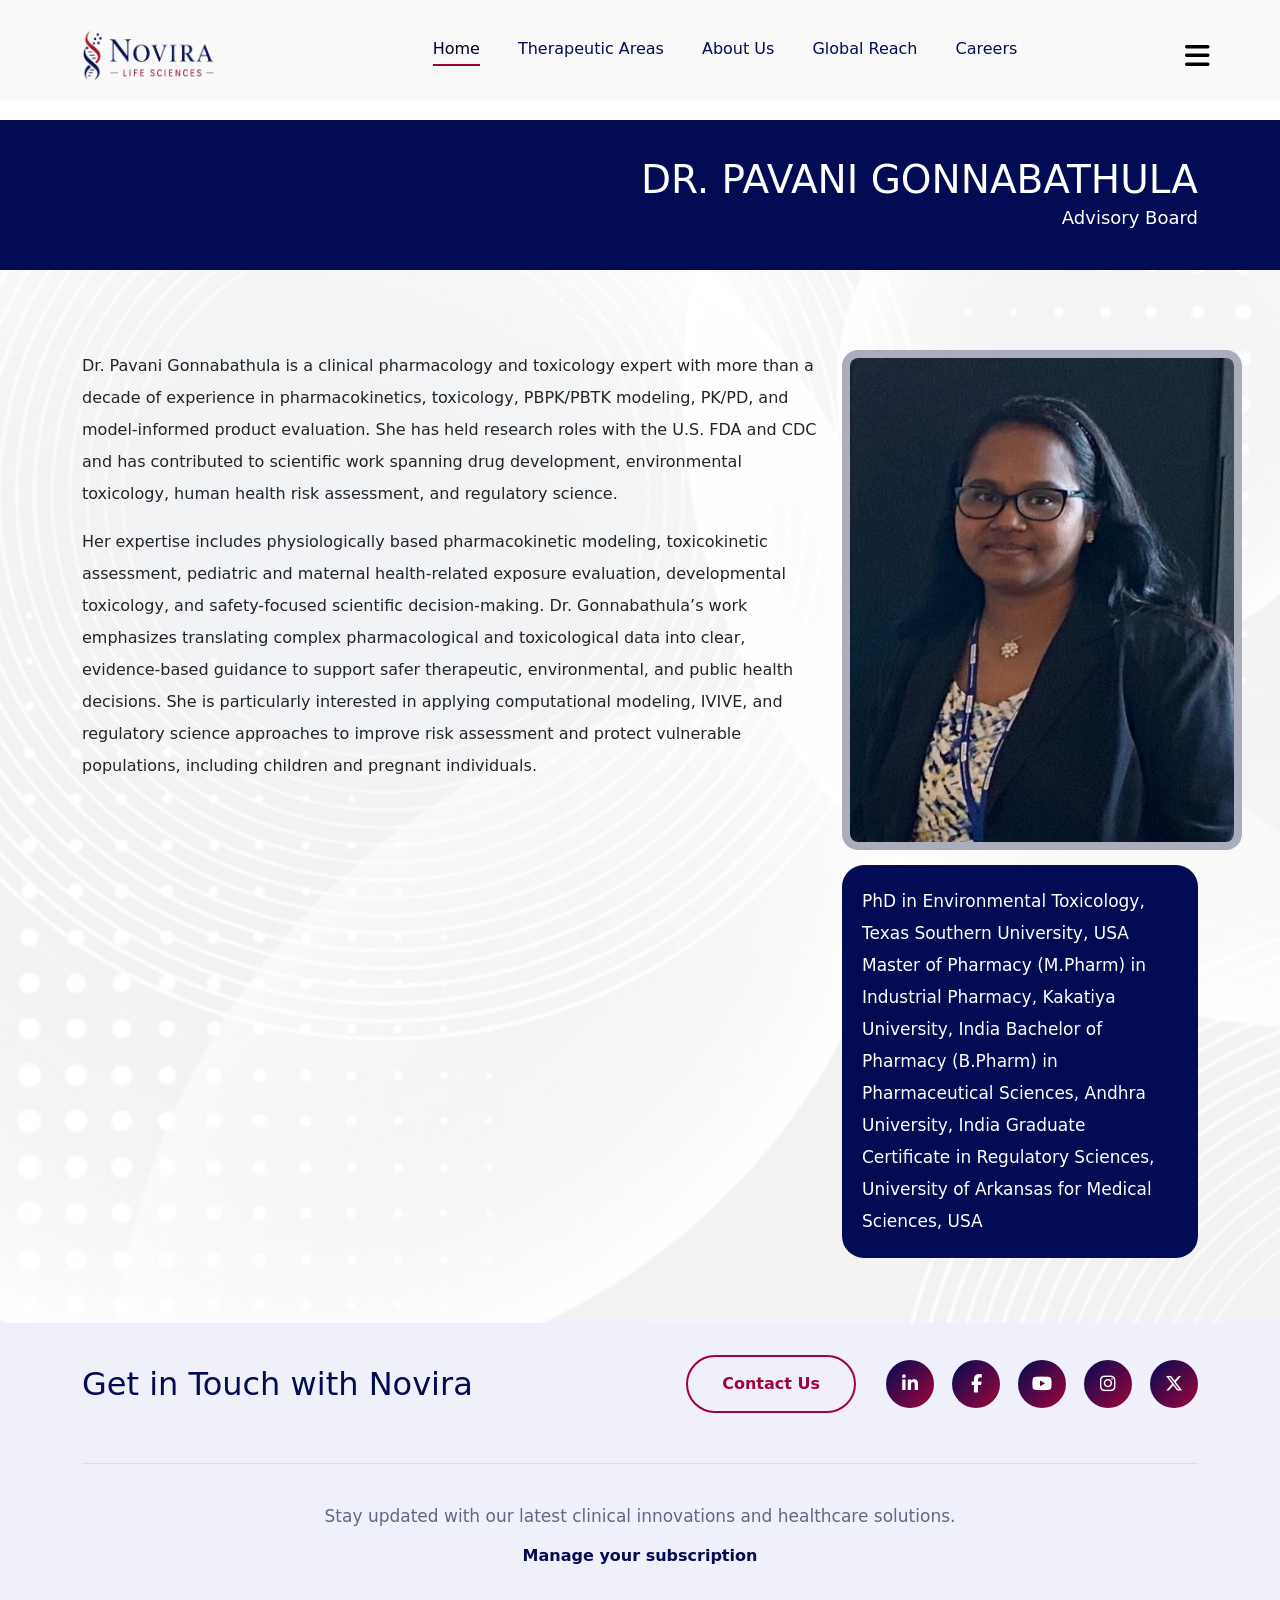
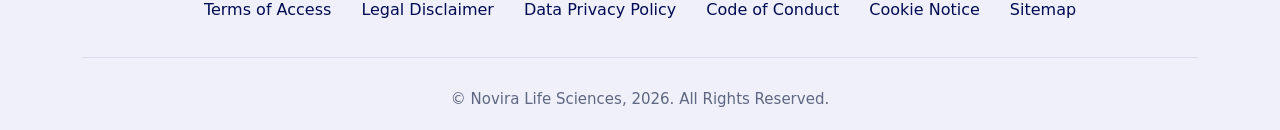
<file: dr-pavani.html>
<!DOCTYPE html>
<html lang="en">

<head>

    <meta charset="UTF-8">
    <meta name="viewport" content="width=device-width, initial-scale=1.0">

    <title>Dr. Pavani Gonnabathula| Novira Life sciences</title>

    <link rel="preconnect" href="https://fonts.googleapis.com">
    <link rel="preconnect" href="https://fonts.gstatic.com" crossorigin>

    <link href="https://fonts.googleapis.com/css2?family=Poppins:wght@300;400;500;600;700;800&display=swap"
        rel="stylesheet">

    <!-- ICONS -->
    <link rel="stylesheet" href="https://cdnjs.cloudflare.com/ajax/libs/font-awesome/6.5.2/css/all.min.css">

    <link rel="stylesheet" href="css/main.css">
    <link rel="stylesheet" href="css/responsive.css">


    <!-- Bootstrap 5 CSS -->
    <link href="https://cdn.jsdelivr.net/npm/bootstrap@5.3.3/dist/css/bootstrap.min.css" rel="stylesheet">

    <!-- Font Awesome -->
    <link rel="stylesheet" href="https://cdnjs.cloudflare.com/ajax/libs/font-awesome/6.5.1/css/all.min.css" />
    <!-- Bootstrap Icons -->

    <link rel="stylesheet" href="https://cdn.jsdelivr.net/npm/bootstrap-icons@1.11.3/font/bootstrap-icons.min.css">
</head>

<body>
    <!-- =========================================
            HEADER
    ========================================= -->

    <header class="header">

        <div class="container navbar">

            <!-- LOGO -->

            <div class="logo">
                <img src="./images/logo.png" alt="" srcset="">
                <!-- <h2>Novira</h2> -->
            </div>

            <!-- MENU -->

            <nav class="nav-menu">

                <ul>

                    <li>
                        <a href="/" class="active">
                            Home
                        </a>
                    </li>

                    <li>
                        <a href="#">
                            Therapeutic Areas
                        </a>
                    </li>

                    <li>
                        <a href="#">
                            About Us
                        </a>
                    </li>

                    <li>
                        <a href="#">
                            Global Reach
                        </a>
                    </li>

                    <li>
                        <a href="#">
                            Careers
                        </a>
                    </li>

                </ul>

            </nav>

            <!-- BUTTONS -->
            <!-- 
            <div class="nav-buttons">
                <a href="#" class="search-btn">
                    <i class="fa-solid fa-magnifying-glass"></i>
                </a>
            </div> -->

            <!-- MOBILE -->

            <div class="menu-toggle">
                <i class="fa-solid fa-bars"></i>
            </div>

        </div>

    </header>

    <!-- =========================================
            Banner SECTION
    ========================================= -->
        <div class="individual-sec">
            <section class="banner-sec text-center">
                <div class="banner text-center">
                    <div class="container">
                        <div class="bread-crumb text-center">
                            <h6>Dr. Pavani Gonnabathula</h6>
                            <p> Advisory Board</p>
                        </div>
                    </div>
                </div>
        
        
                <!-- <div class="container">
                    <div class="row">
        
                    </div>
                </div> -->
            </section>
        
            <section class="about-sec">
                <div class="container">
                   <div class="row">
                    <div class="col-md-8">
                        <p>Dr. Pavani Gonnabathula is a clinical pharmacology and toxicology expert with more than a decade of experience in pharmacokinetics, toxicology, PBPK/PBTK modeling, PK/PD, and model-informed product evaluation. She has held research roles with the U.S. FDA and CDC and has contributed to scientific work spanning drug development, environmental toxicology, human health risk assessment, and regulatory science.</p>

                            <p>Her expertise includes physiologically based pharmacokinetic modeling, toxicokinetic assessment, pediatric and maternal health-related exposure evaluation, developmental toxicology, and safety-focused scientific decision-making. Dr. Gonnabathula’s work emphasizes translating complex pharmacological and toxicological data into clear, evidence-based guidance to support safer therapeutic, environmental, and public health decisions. She is particularly interested in applying computational modeling, IVIVE, and regulatory science approaches to improve risk assessment and protect vulnerable populations, including children and pregnant individuals.</p>
                    </div>
        
                    <div class="col-md-4">
                        <div class="doctor-details">
                           <div class="doc-img">
                            <img src="./images/our-team/dr-pavani.jpeg" alt="dr-pavani">
                           </div>
                           <div class="doc-qualification">
                            <p>PhD in Environmental Toxicology, Texas Southern University, USA
                                Master of Pharmacy (M.Pharm) in Industrial Pharmacy, Kakatiya University, India
                                Bachelor of Pharmacy (B.Pharm) in Pharmaceutical Sciences, Andhra University, India
                                Graduate Certificate in Regulatory Sciences, University of Arkansas for Medical Sciences, USA</p>
                           </div>
                        </div>
                    </div>
                    <div class="col-md-12">
                        
           
                    </div>
        
                   
        
                    
                   </div>
        
                </div>
            </section>
        </div>


        <!-- =========================================
                FOOTER
========================================= -->

<footer class="main-footer">

    <div class="container">

        <!-- TOP -->

        <div class="footer-top">

            <!-- LEFT -->

            <div class="footer-title">

                <h2>
                    Get in Touch with Novira
                </h2>

            </div>

            <!-- RIGHT -->

            <div class="footer-right">

                <!-- BUTTON -->

                <a href="contact.html" class="footer-btn">
                    Contact Us
                </a>

                <!-- SOCIAL -->

                <div class="social-icons">

                    <a href="#" aria-label="Linkedin" title="LinkedIn">
                        <i class="fab fa-linkedin-in"></i>
                    </a>

                    <a href="#" aria-label="Facebook" title="Facebook">
                        <i class="fab fa-facebook-f"></i>
                    </a>

                    <a href="#" aria-label="Youtube" title="Youtube">
                        <i class="fab fa-youtube"></i>
                    </a>

                    <a href="#" aria-label="Instagram" title="Instagram">
                        <i class="fab fa-instagram"></i>
                    </a>

                    <a href="#" aria-label="Twitter" title="Twitter">
                        <i class="fab fa-x-twitter"></i>
                    </a>

                </div>

            </div>

        </div>

        <!-- MIDDLE -->

        <div class="footer-middle">

            <p>
                Stay updated with our latest clinical innovations and healthcare solutions.
            </p>

            <a href="subscription.html">
                Manage your subscription
            </a>

        </div>

        <!-- LINKS -->

        <div class="footer-links">

            <a href="terms.html">
                Terms of Access
            </a>

            <a href="legal.html">
                Legal Disclaimer
            </a>

            <a href="privacy.html">
                Data Privacy Policy
            </a>

            <a href="conduct.html">
                Code of Conduct
            </a>

            <a href="cookies.html">
                Cookie Notice
            </a>

            <a href="sitemap.html">
                Sitemap
            </a>

        </div>

        <!-- BOTTOM -->

        <div class="footer-bottom">

            <p>
                © Novira Life Sciences, 2026. All Rights Reserved.
            </p>

        </div>

    </div>

</footer>
<!-- <footer> -->

</body>

</html>
</file>
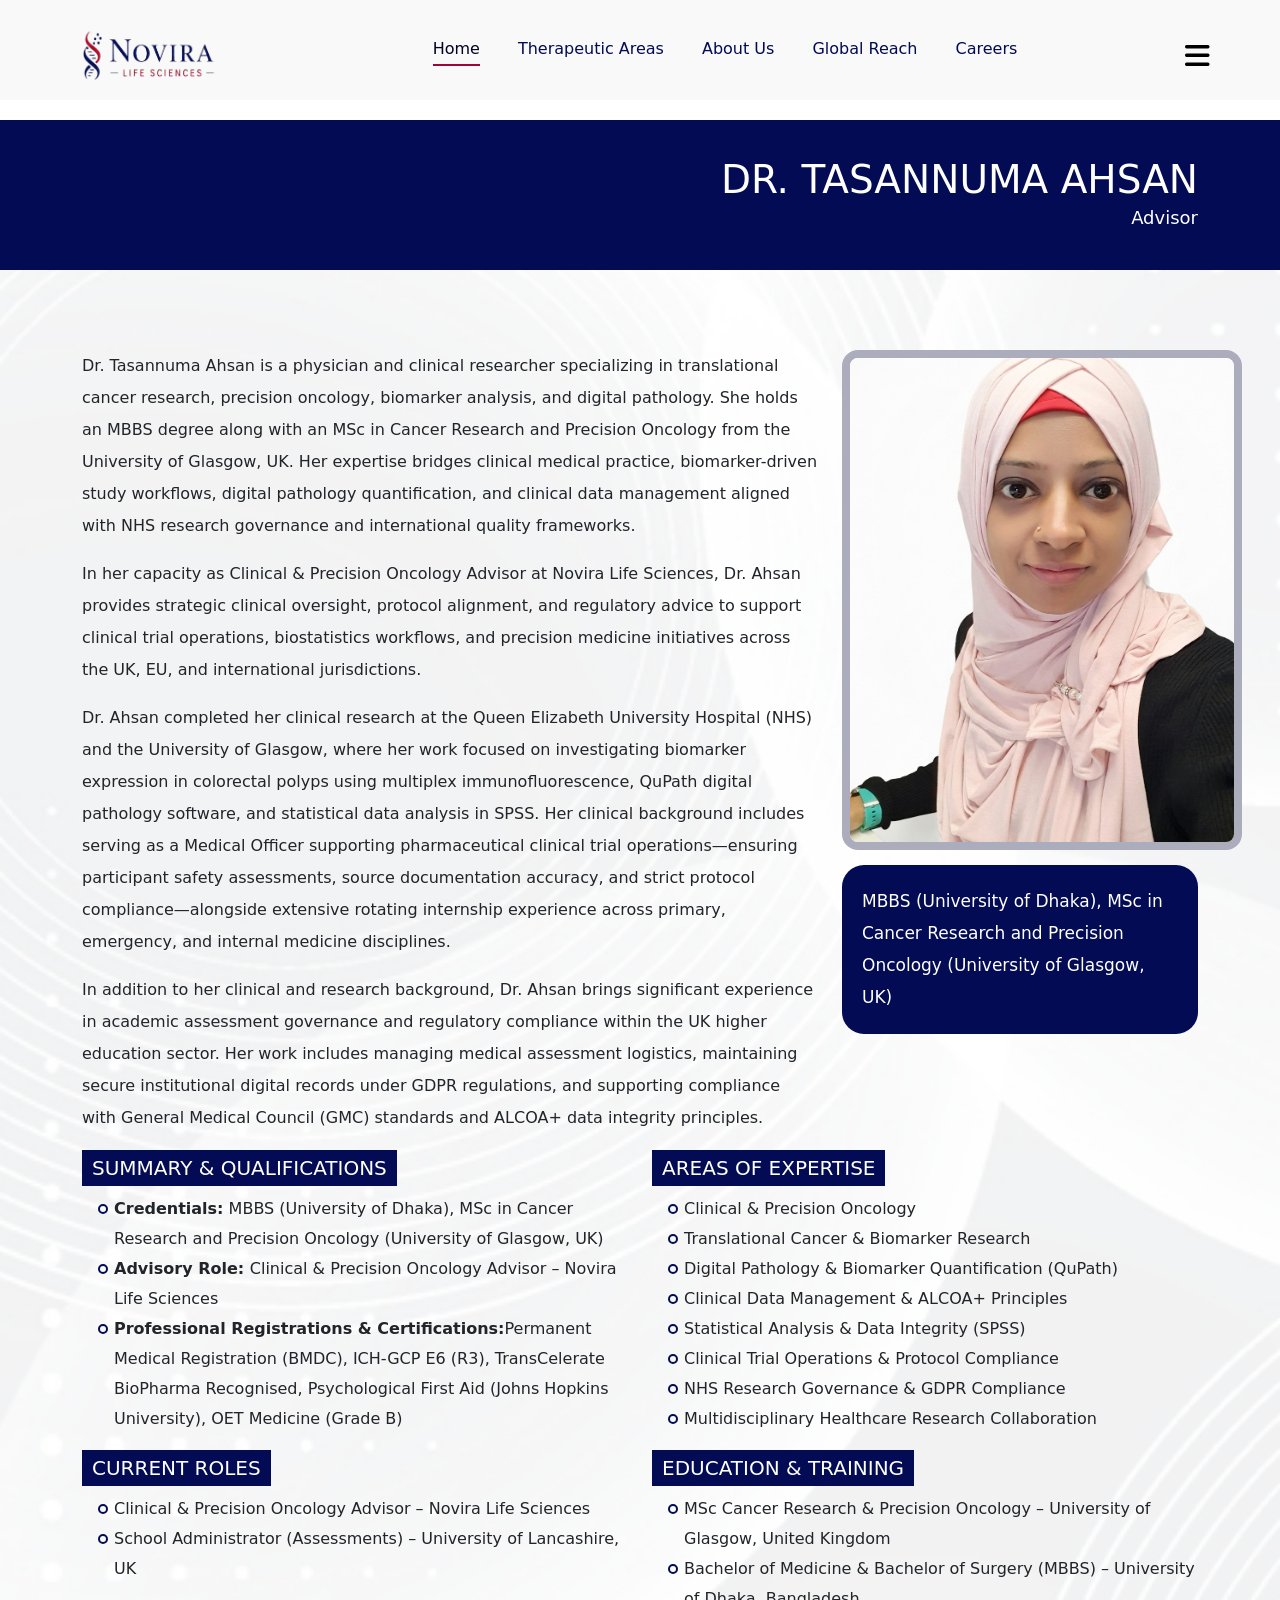
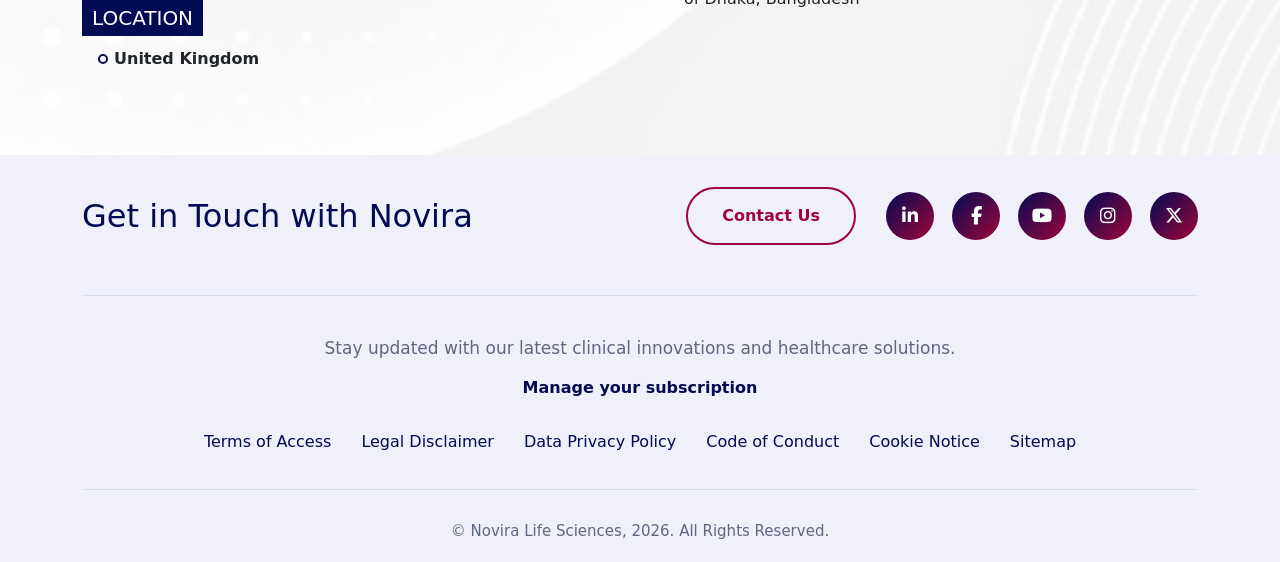
<file: dr-tasannuma-ahsan.html>
<!DOCTYPE html>
<html lang="en">

<head>

    <meta charset="UTF-8">
    <meta name="viewport" content="width=device-width, initial-scale=1.0">

    <title>Dr. Tasannuma Ahsan | Novira Life sciences</title>

    <link rel="preconnect" href="https://fonts.googleapis.com">
    <link rel="preconnect" href="https://fonts.gstatic.com" crossorigin>

    <link href="https://fonts.googleapis.com/css2?family=Poppins:wght@300;400;500;600;700;800&display=swap"
        rel="stylesheet">

    <!-- ICONS -->
    <link rel="stylesheet" href="https://cdnjs.cloudflare.com/ajax/libs/font-awesome/6.5.2/css/all.min.css">

    <link rel="stylesheet" href="css/main.css">
    <link rel="stylesheet" href="css/responsive.css">


    <!-- Bootstrap 5 CSS -->
    <link href="https://cdn.jsdelivr.net/npm/bootstrap@5.3.3/dist/css/bootstrap.min.css" rel="stylesheet">

    <!-- Font Awesome -->
    <link rel="stylesheet" href="https://cdnjs.cloudflare.com/ajax/libs/font-awesome/6.5.1/css/all.min.css" />
    <!-- Bootstrap Icons -->

    <link rel="stylesheet" href="https://cdn.jsdelivr.net/npm/bootstrap-icons@1.11.3/font/bootstrap-icons.min.css">
</head>

<body>
    <!-- =========================================
            HEADER
    ========================================= -->

    <header class="header">

        <div class="container navbar">

            <!-- LOGO -->

            <div class="logo">
                <img src="./images/logo.png" alt="" srcset="">
                <!-- <h2>Novira</h2> -->
            </div>

            <!-- MENU -->

            <nav class="nav-menu">

                <ul>

                    <li>
                        <a href="/" class="active">
                            Home
                        </a>
                    </li>

                    <li>
                        <a href="#">
                            Therapeutic Areas
                        </a>
                    </li>

                    <li>
                        <a href="#">
                            About Us
                        </a>
                    </li>

                    <li>
                        <a href="#">
                            Global Reach
                        </a>
                    </li>

                    <li>
                        <a href="#">
                            Careers
                        </a>
                    </li>

                </ul>

            </nav>

            <!-- BUTTONS -->
            <!-- 
            <div class="nav-buttons">
                <a href="#" class="search-btn">
                    <i class="fa-solid fa-magnifying-glass"></i>
                </a>
            </div> -->

            <!-- MOBILE -->

            <div class="menu-toggle">
                <i class="fa-solid fa-bars"></i>
            </div>

        </div>

    </header>

    <!-- =========================================
            Banner SECTION
    ========================================= -->
        <div class="individual-sec">
            <section class="banner-sec text-center">
                <div class="banner text-center">
                    <div class="container">
                        <div class="bread-crumb text-center">
                            <h6>Dr. Tasannuma Ahsan</h6>
                            <p>Advisor</p>
                        </div>
                    </div>
                </div>
        
        
                <!-- <div class="container">
                    <div class="row">
        
                    </div>
                </div> -->
            </section>
        
            <section class="about-sec">
                <div class="container">
                   <div class="row">
                    <div class="col-md-8">
                      <p>Dr. Tasannuma Ahsan is a physician and clinical researcher specializing in translational cancer research, precision oncology, biomarker analysis, and digital pathology. She holds an MBBS degree along with an MSc in Cancer Research and Precision Oncology from the University of Glasgow, UK. Her expertise bridges clinical medical practice, biomarker-driven study workflows, digital pathology quantification, and clinical data management aligned with NHS research governance and international quality frameworks.</p>
                      <p>In her capacity as Clinical & Precision Oncology Advisor at Novira Life Sciences, Dr. Ahsan provides strategic clinical oversight, protocol alignment, and regulatory advice to support clinical trial operations, biostatistics workflows, and precision medicine initiatives across the UK, EU, and international jurisdictions.</p>
                      <p>Dr. Ahsan completed her clinical research at the Queen Elizabeth University Hospital (NHS) and the University of Glasgow, where her work focused on investigating biomarker expression in colorectal polyps using multiplex immunofluorescence, QuPath digital pathology software, and statistical data analysis in SPSS. Her clinical background includes serving as a Medical Officer supporting pharmaceutical clinical trial operations—ensuring participant safety assessments, source documentation accuracy, and strict protocol compliance—alongside extensive rotating internship experience across primary, emergency, and internal medicine disciplines.</p>
                      <p>In addition to her clinical and research background, Dr. Ahsan brings significant experience in academic assessment governance and regulatory compliance within the UK higher education sector. Her work includes managing medical assessment logistics, maintaining secure institutional digital records under GDPR regulations, and supporting compliance with General Medical Council (GMC) standards and ALCOA+ data integrity principles.</p>
                                                                    
                    </div>
                    <div class="col-md-4">
                        <div class="doctor-details">
                           <div class="doc-img">
                            <img src="./images/our-team/dr-tasannuma-ahsan.jpeg" alt="dr-tasannuma-ahsan">
                           </div>
                           <div class="doc-qualification">
                            <p>MBBS (University of Dhaka), MSc in Cancer Research and Precision Oncology (University of Glasgow, UK)</p>
                           </div>
                        </div>
                    </div>

                    
                  <div class="col-md-6">
                        <div class="abt-heading">
                            <h2>Summary & Qualifications</h2>
                            <ol class="ol-styles">
                                   <li><strong>Credentials:</strong> MBBS (University of Dhaka), MSc in Cancer Research and Precision Oncology (University of Glasgow, UK)</li>
                                   <li><strong>Advisory Role: </strong>Clinical & Precision Oncology Advisor – Novira Life Sciences</li>
                                   <li><strong>Professional Registrations & Certifications:</strong>Permanent Medical Registration (BMDC), ICH-GCP E6 (R3), TransCelerate BioPharma Recognised, Psychological First Aid (Johns Hopkins University), OET Medicine (Grade B)</li>
                            </ol>
                        </div>
                    <div class="abt-heading">
                            <h2>Current Roles</h2>
                            <ol class="ol-styles">
                                    <li> Clinical & Precision Oncology Advisor – Novira Life Sciences</li>
                                    <li> School Administrator (Assessments) – University of Lancashire, UK</li>                              
                            </ol>
                        </div>
                        <div class="abt-heading">
                            <h2>Location</h2>
                            <ol class="ol-styles">
                                <li><b>United Kingdom</b></li>
                            </ol>
                        </div>
                    </div>
        
                    <div class="col-md-6">
                        <div class="abt-heading">
                            <h2>Areas of Expertise</h2>
                            <ol class="ol-styles">
                                    <li> Clinical & Precision Oncology</li>
                                    <li> Translational Cancer & Biomarker Research</li>
                                    <li>Digital Pathology & Biomarker Quantification (QuPath)</li>
                                    <li>Clinical Data Management & ALCOA+ Principles</li>
                                   <li> Statistical Analysis & Data Integrity (SPSS)</li>
                                    <li> Clinical Trial Operations & Protocol Compliance</li>
                                    <li> NHS Research Governance & GDPR Compliance</li>
                                    <li> Multidisciplinary Healthcare Research Collaboration</li>
                            </ol>
                        </div>
                        <div class="abt-heading">
                            <h2>Education & Training</h2>
                            <ol class="ol-styles">
                                    <li> MSc Cancer Research & Precision Oncology – University of Glasgow, United Kingdom</li>
                                    <li> Bachelor of Medicine & Bachelor of Surgery (MBBS) – University of Dhaka, Bangladesh</li>                              
                            </ol>
                        </div>
                    </div>
          <!-- <div class="col-md-6">
                        <div class="abt-heading">
                            <h2>Current Roles</h2>
                            <ol class="ol-styles">
                                    <li> Clinical & Precision Oncology Advisor – Novira Life Sciences</li>
                                    <li> School Administrator (Assessments) – University of Lancashire, UK</li>                              
                            </ol>
                        </div>
                    </div> -->
                     <!-- <div class="col-md-6">
                        <div class="abt-heading">
                            <h2>Education & Training</h2>
                            <ol class="ol-styles">
                                    <li> MSc Cancer Research & Precision Oncology – University of Glasgow, United Kingdom</li>
                                    <li> Bachelor of Medicine & Bachelor of Surgery (MBBS) – University of Dhaka, Bangladesh</li>                              
                            </ol>
                        </div>
                    </div> -->
                   </div>
        
                </div>
            </section>
        </div>


        <!-- =========================================
                FOOTER
========================================= -->

<footer class="main-footer">

    <div class="container">

        <!-- TOP -->

        <div class="footer-top">

            <!-- LEFT -->

            <div class="footer-title">

                <h2>
                    Get in Touch with Novira
                </h2>

            </div>

            <!-- RIGHT -->

            <div class="footer-right">

                <!-- BUTTON -->

                <a href="contact.html" class="footer-btn">
                    Contact Us
                </a>

                <!-- SOCIAL -->

                <div class="social-icons">

                    <a href="#" aria-label="Linkedin" title="LinkedIn">
                        <i class="fab fa-linkedin-in"></i>
                    </a>

                    <a href="#" aria-label="Facebook" title="Facebook">
                        <i class="fab fa-facebook-f"></i>
                    </a>

                    <a href="#" aria-label="Youtube" title="Youtube">
                        <i class="fab fa-youtube"></i>
                    </a>

                    <a href="#" aria-label="Instagram" title="Instagram">
                        <i class="fab fa-instagram"></i>
                    </a>

                    <a href="#" aria-label="Twitter" title="Twitter">
                        <i class="fab fa-x-twitter"></i>
                    </a>

                </div>

            </div>

        </div>

        <!-- MIDDLE -->

        <div class="footer-middle">

            <p>
                Stay updated with our latest clinical innovations and healthcare solutions.
            </p>

            <a href="subscription.html">
                Manage your subscription
            </a>

        </div>

        <!-- LINKS -->

        <div class="footer-links">

            <a href="terms.html">
                Terms of Access
            </a>

            <a href="legal.html">
                Legal Disclaimer
            </a>

            <a href="privacy.html">
                Data Privacy Policy
            </a>

            <a href="conduct.html">
                Code of Conduct
            </a>

            <a href="cookies.html">
                Cookie Notice
            </a>

            <a href="sitemap.html">
                Sitemap
            </a>

        </div>

        <!-- BOTTOM -->

        <div class="footer-bottom">

            <p>
                © Novira Life Sciences, 2026. All Rights Reserved.
            </p>

        </div>

    </div>

</footer>
<!-- <footer> -->

</body>

</html>
</file>
<file: css/main.css>
* {
    margin: 0;
    padding: 0;
    box-sizing: border-box;
}

body {
    overflow-x: hidden;
    font-family: 'Poppins', sans-serif;
    background: #030816;
}

.container {
    width: 100%;
    max-width: 1400px;
    margin: auto;
    padding: 0 20px;
}

/* ====================================
        COLORS
==================================== */

:root {

    --primary: #020B53;
    --secondary: #9F053A;
    --sky: #4FC3F7;
    --white: #ffffff;
}

/* ====================================
        HEADER
==================================== */
.header {
    position: fixed;
    width: 100%;
    top: 0;
    left: 0;
    z-index: 999;
    padding: 20px 0 5px;
    background: #f9f9f9;
    backdrop-filter: blur(18px);
    border-bottom: 1px solid rgba(255, 255, 255, .08);
}

.navbar {
    display: flex;
    align-items: center;
    justify-content: space-between;
}
.logo img {
    height: 80px;
    width: 100%;
}
.logo h2 {

    color: var(--white);
    font-size: 34px;
    font-weight: 700;
}

/* ====================================
        MENU
==================================== */

.nav-menu ul {

    display: flex;
    align-items: center;
    gap: 38px;

    list-style: none;
}

.nav-menu ul li a {
    position: relative;
    text-decoration: none;
    color: #000;
    font-weight: 500;
    transition: .4s ease;
    cursor: pointer;
}
.nav-menu ul li a:hover, .nav-menu ul li a.active {
    color: var(--primary);
    font-size: 16px;
}
.nav-menu ul li a::after {
    content: '';
    position: absolute;
    left: 0;
    bottom: -8px;
    width: 0;
    height: 2px;
    background: var(--secondary);
    transition: .4s ease;
}

.nav-menu ul li a:hover::after,
.nav-menu ul li a.active::after {

    width: 100%;
}

/* ====================================
        BUTTONS
==================================== */

.nav-buttons {

    display: flex;
    align-items: center;
    gap: 15px;
}

.btn {

    display: inline-flex;
    align-items: center;
    justify-content: center;

    padding: 15px 32px;

    border-radius: 50px;

    text-decoration: none;

    font-weight: 600;

    transition: .4s ease;

    cursor: pointer;
}

/* SEARCH */

.search-btn {

    width: 52px;
    height: 52px;

    border-radius: 50%;

    display: flex;
    align-items: center;
    justify-content: center;

    color: var(--white);

    border:
        1px solid rgba(255, 255, 255, .18);

    text-decoration: none;

    transition: .4s ease;
}

.search-btn:hover {

    background: var(--white);
    color: var(--primary);

    transform:
        translateY(-4px);
}

/* PRIMARY */

.btn-primary {

    background:
        linear-gradient(135deg,
            var(--sky),
            var(--secondary));

    color: var(--white);

    box-shadow:
        0 10px 35px rgba(79, 195, 247, .25);
}

.btn-primary:hover {

    transform:
        translateY(-6px) scale(1.04);

    box-shadow:
        0 20px 40px rgba(159, 5, 58, .35);
}

/* OUTLINE */

.btn-outline {
    background: var(--secondary) !important;
    color: #fff !important;
    transition: all 300ms ease-in;
}

.btn-outline:hover {

    background: var(--white) !important;
    color: var(--secondary) !important;
    transform: translateY(-5px);
}

/* CONTACT */

.btn-outline-white {

    border:
        1px solid rgba(255, 255, 255, .25);

    color: var(--white);
}

.btn-outline-white:hover {

    background: var(--white);

    color: var(--primary);

    transform:
        translateY(-5px);
}

/* WHITE */

.btn-white {

    background: var(--white);

    color: var(--primary);
}

.btn-white:hover {

    transform:
        translateY(-5px) scale(1.03);

    background:
        linear-gradient(135deg,
            var(--sky),
            var(--secondary));

    color: var(--white);
}

/* ====================================
        HERO
==================================== */

.hero {

    position: relative;

    width: 100%;
    min-height: 100vh;

    overflow: hidden;

    background:
        linear-gradient(135deg,
            #020617 0%,
            var(--primary) 45%,
            #030816 100%);
}

.hero-content {

    position: relative;
    z-index: 10;

    display: flex;
    align-items: center;
    justify-content: space-between;

    gap: 60px;

    min-height: 100vh;

    padding-top: 120px;
}

/* ====================================
        LEFT
==================================== */

.hero-left {

    flex: 1;
}

.hero-badge {

    display: inline-block;

    padding: 12px 22px;

    border-radius: 50px;

    background:
        rgba(79, 195, 247, .12);

    border:
        1px solid rgba(79, 195, 247, .22);

    color: var(--sky);

    margin-bottom: 28px;
}


.hero-left h1 {
    font-size: 88px;
    line-height: 1.05;
    color: #fff;
    margin-bottom: 25px;
    font-weight: 300;
}
.hero-left h1 span {
    background: linear-gradient(135deg, var(--sky), #ffffff);
    -webkit-background-clip: text;
    -webkit-text-fill-color: transparent;
    font-weight: 700;
}
.hero-left p {
    max-width: 720px;
    font-size: 18px;
    color: rgba(255, 255, 255, .75);
    margin-bottom: 45px;
}

.hero-buttons {

    display: flex;
    gap: 20px;
}

/* ====================================
        RIGHT
==================================== */

.hero-right {

    flex: 1;

    display: flex;
    justify-content: center;
}

.dashboard-card {

    width: 100%;
    max-width: 520px;

    padding: 18px;

    border-radius: 40px;

    background:
        rgba(255, 255, 255, .05);

    border:
        1px solid rgba(255, 255, 255, .08);

    backdrop-filter: blur(20px);

    animation:
        floatCard 6s infinite ease-in-out;
}

.dashboard-card img {

    width: 100%;

    display: block;

    border-radius: 28px;
}

@keyframes floatCard {

    0%,
    100% {
        transform: translateY(0px);
    }

    50% {
        transform: translateY(-18px);
    }
}

/* ====================================
        ANIMATIONS
==================================== */

.fade-left {

    animation:
        fadeLeft 1.4s ease forwards;
}

.fade-right {

    animation:
        fadeRight 1.4s ease forwards;
}

@keyframes fadeLeft {

    from {

        opacity: 0;

        transform:
            translateX(-120px);
    }

    to {

        opacity: 1;

        transform:
            translateX(0px);
    }
}

@keyframes fadeRight {

    from {

        opacity: 0;

        transform:
            translateX(120px);
    }

    to {

        opacity: 1;

        transform:
            translateX(0px);
    }
}

/* ====================================
        BACKGROUND
==================================== */

.hero-bg {

    position: absolute;
    inset: 0;

    overflow: hidden;
}

.glow {

    position: absolute;

    border-radius: 50%;

    filter: blur(90px);

    opacity: .55;
}

.glow1 {
    width: 320px;
    height: 320px;
    background: #2563ff;
    top: -100px;
    left: -100px;

    animation:
        glowMove1 10s infinite alternate ease-in-out;
}

.glow2 {

    width: 260px;
    height: 260px;

    background: var(--secondary);

    bottom: -80px;
    right: -80px;

    animation:
        glowMove2 14s infinite alternate ease-in-out;
}

.glow3 {

    width: 180px;
    height: 180px;

    background: var(--sky);

    top: 45%;
    left: 45%;

    animation:
        glowMove3 8s infinite alternate ease-in-out;
}

@keyframes glowMove1 {
    from {
        transform: translate(0, 0);
    }

    to {
        transform: translate(120px, -50px);
    }
}

@keyframes glowMove2 {
    from {
        transform: translate(0, 0);
    }

    to {
        transform: translate(-100px, 60px);
    }
}

@keyframes glowMove3 {
    from {
        transform: translateY(0px);
    }

    to {
        transform: translateY(-50px);
    }
}

/* ====================================
        MEDICAL ICONS
==================================== */

.dna,
.capsule,
.tablet,
.syringe,
.cross {
    position: absolute;
}

/* DNA */

.dna {

    width: 90px;
    height: 180px;

    border:
        2px solid rgba(79, 195, 247, .2);

    border-radius: 50%;

    animation:
        dnaRotate 12s linear infinite;
}

.dna::before,
.dna::after {

    content: '';

    position: absolute;

    width: 2px;
    height: 100%;

    background:
        rgba(79, 195, 247, .2);
}

.dna::before {
    left: 25%;
}

.dna::after {
    right: 25%;
}
.dna1 {
    top: 12%;
    right: 50%;
    opacity: 0.4;
}
.dna2 {
    bottom: 26%;
    left: 2%;
    opacity: 0.2;
}

@keyframes dnaRotate {

    from {
        transform: rotate(0deg);
    }

    to {
        transform: rotate(360deg);
    }
}

/* CAPSULE */

.capsule {

    width: 120px;
    height: 40px;

    border-radius: 50px;

    background:
        linear-gradient(90deg,
            var(--sky) 50%,
            #ffffff 50%);

    animation:
        floatCapsule 10s infinite ease-in-out;
}

.capsule::before {

    content: '';

    position: absolute;

    width: 2px;
    height: 100%;

    left: 50%;

    background:
        rgba(255, 255, 255, .5);
}

.capsule1 {
    top: 16%;
    left: 4%;
    opacity: 0.2;
    rotate: -45deg;
}

.capsule2 {
    top: 65%;
    right: 18%;
}
.capsule3 {
    top: 62%;
    right: 50%;
    opacity: 0.1;
    rotate: 5deg;
}

@keyframes floatCapsule {

    0%,
    100% {

        transform:
            translateY(0px) rotate(0deg);
    }

    50% {

        transform:
            translateY(-25px) rotate(8deg);
    }
}

/* TABLET */

.tablet {

    width: 50px;
    height: 50px;

    border-radius: 50%;

    background:
        radial-gradient(circle,
            #fff 0%,
            var(--sky) 100%);

    animation:
        tabletFloat 8s infinite ease-in-out;
}

.tablet::before {
    content: '';
    position: absolute;
    width: 2px;
    height: 100%;
    left: 50%;
    background:
        rgba(255, 255, 255, .5);
}
.tablet1 {
    bottom: 30%;
    right: 7%;
    opacity: 0.1;
}
.tablet2 {
    top: 49%;
    left: 31%;
    opacity: 0.2;
}
.tablet3 {
    top: 13%;
    right: 28%;
    opacity: 0.1;
}

@keyframes tabletFloat {

    0%,
    100% {

        transform:
            translateY(0px) scale(1);
    }

    50% {

        transform:
            translateY(-20px) scale(1.1);
    }
}

/* SYRINGE */

.syringe {

    width: 160px;
    height: 18px;

    border-radius: 10px;

    background:
        linear-gradient(90deg,
            rgba(255, 255, 255, .2),
            var(--sky),
            rgba(255, 255, 255, .2));

    animation:
        syringeMove 12s infinite ease-in-out;
}

.syringe::before {

    content: '';

    position: absolute;

    width: 30px;
    height: 28px;

    right: -15px;
    top: -7px;

    background: #fff;

    border-radius: 6px;
}

.syringe::after {

    content: '';

    position: absolute;

    width: 50px;
    height: 2px;

    left: -45px;
    top: 7px;

    background: #fff;
}
.syringe1 {
    bottom: 3%;
    right: 28%;
    transform: rotate(-20deg);
    opacity: 0.1;
}


@keyframes syringeMove {

    0%,
    100% {

        transform:
            translateY(0px) rotate(-20deg);
    }

    50% {

        transform:
            translateY(-35px) rotate(-5deg);
    }
}

/* CROSS */

.cross {

    width: 90px;
    height: 90px;

    border-radius: 24px;

    background:
        rgba(79, 195, 247, .08);

    animation:
        crossRotate 15s linear infinite;
}

.cross::before,
.cross::after {

    content: '';

    position: absolute;

    background: var(--sky);
}

.cross::before {

    width: 18px;
    height: 60px;

    left: 36px;
    top: 15px;
}

.cross::after {

    width: 60px;
    height: 18px;

    left: 15px;
    top: 36px;
}
.cross1 {
    top: 14%;
    right: 8%;
    opacity: 0.1;
}
.cross2 {
    bottom: 2%;
    left: 36%;
    opacity: 0.2;
}

@keyframes crossRotate {

    from {
        transform: rotate(0deg);
    }

    to {
        transform: rotate(360deg);
    }
}

/* ====================================
        PARTICLES
==================================== */

.particles span {

    position: absolute;

    width: 8px;
    height: 8px;

    border-radius: 50%;

    background: var(--sky);

    animation:
        particleMove linear infinite;
}

.particles span:nth-child(1) {
    left: 10%;
    animation-duration: 12s;
}

.particles span:nth-child(2) {
    left: 20%;
    animation-duration: 16s;
}

.particles span:nth-child(3) {
    left: 30%;
    animation-duration: 10s;
}

.particles span:nth-child(4) {
    left: 40%;
    animation-duration: 20s;
}

.particles span:nth-child(5) {
    left: 50%;
    animation-duration: 18s;
}

.particles span:nth-child(6) {
    left: 60%;
    animation-duration: 13s;
}

.particles span:nth-child(7) {
    left: 75%;
    animation-duration: 17s;
}

.particles span:nth-child(8) {
    left: 90%;
    animation-duration: 15s;
}

@keyframes particleMove {

    0% {

        transform:
            translateY(100vh) scale(0);

        opacity: 0;
    }

    20% {
        opacity: 1;
    }

    100% {

        transform:
            translateY(-100px) translateX(120px) scale(2);

        opacity: 0;
    }
}

/* ====================================
        MOBILE
==================================== */

.menu-toggle {

    display: none;
}







/* =========================================
                FOOTER
========================================= */

.main-footer {
    background: #eff0f9;
    padding: 32px 0 20px;
    position: relative;
    overflow: hidden;
}

/* TOP */

.footer-top {

    display: flex;
    align-items: center;
    justify-content: space-between;

    gap: 30px;

    padding-bottom: 50px;

    border-bottom:
        1px solid rgba(2, 11, 83, .08);
}

/* TITLE */

.footer-title h2 {
    font-size: 32px;
    color: #020B53;
    margin: 0;
}

/* RIGHT */

.footer-right {

    display: flex;
    align-items: center;

    gap: 30px;
}

/* BUTTON */

.footer-btn {

    display: inline-flex;
    align-items: center;
    justify-content: center;

    padding: 15px 34px;

    border:
        2px solid #9F053A;

    color: #9F053A;

    border-radius: 60px;

    text-decoration: none;

    font-weight: 600;

    transition: .4s ease;

    cursor: pointer;
}

.footer-btn:hover {

    background:
        linear-gradient(135deg,
            #020B53,
            #9F053A);

    color: #ffffff;

    transform:
        translateY(-5px);

    box-shadow:
        0 15px 35px rgba(159, 5, 58, .25);
}

/* SOCIAL */

.social-icons {

    display: flex;
    align-items: center;
    gap: 18px;
}

.social-icons a {
    width: 48px;
    height: 48px;
    border-radius: 50%;
    display: flex;
    align-items: center;
    justify-content: center;
    text-decoration: none;
    color: #ffffff;
    font-size: 18px;
    background:linear-gradient(135deg,#020B53, #9F053A);
    transition: .4s ease;
    cursor: pointer;
}

.social-icons a:hover {
     transform: translateY(-5px) rotate(6deg);
}

/* MIDDLE */

.footer-middle {

    text-align: center;

    padding: 40px 0 30px;
}

.footer-middle p {

    color: #5f6782;

    font-size: 17px;

    margin-bottom: 14px;
}

.footer-middle a {

    color: #020B53;

    font-weight: 600;

    text-decoration: none;

    position: relative;

    transition: .4s ease;
}

.footer-middle a::after {

    content: '';

    position: absolute;

    left: 0;
    bottom: -4px;

    width: 100%;
    height: 2px;

    background: #9F053A;

    transform: scaleX(0);

    transform-origin: left;

    transition: .4s ease;
}

.footer-middle a:hover {

    color: #9F053A;
}

.footer-middle a:hover::after {

    transform: scaleX(1);
}

/* LINKS */

.footer-links {

    display: flex;
    align-items: center;
    justify-content: center;

    flex-wrap: wrap;

    gap: 30px;

    padding-bottom: 35px;
}

.footer-links a {

    text-decoration: none;

    color: #020B53;

    font-weight: 500;

    position: relative;

    transition: .4s ease;
}

.footer-links a::after {

    content: '';

    position: absolute;

    left: 0;
    bottom: -5px;

    width: 0;
    height: 2px;

    background: #9F053A;

    transition: .4s ease;
}

.footer-links a:hover {

    color: #9F053A;
}

.footer-links a:hover::after {

    width: 100%;
}

/* BOTTOM */

.footer-bottom {

    text-align: center;

    padding-top: 30px;

    border-top:
        1px solid rgba(2, 11, 83, .08);
}

.footer-bottom p {

    margin: 0;

    color: #5f6782;

    font-size: 15px;
}

/* footer */

/* cards */
/* =========================================
        THERAPY SECTION
========================================= */
.therapy-section {
    padding: 20px 0 100px;
    background: #f5f7fb;
}

/* =========================================
        GRID LAYOUT
========================================= */

.therapy-grid {

    display: grid;

    grid-template-columns:
        repeat(3, 1fr);

    gap: 0;
}

/* =========================================
        CARD
========================================= */

.therapy-card {

    display: flex;

    flex-direction: column;

    background: #ffffff;

    border:
        1px solid #e4e7f0;

    text-decoration: none;

    overflow: hidden;

    transition: .5s ease;

    min-height: 100%;
}

/* IMAGE */

.therapy-image {

    width: 100%;

    height: 220px;

    overflow: hidden;
}

.therapy-image img {
    width: 100%;
    height: 100%;
    object-fit: cover;
    transition: .6s ease;
    filter: brightness(0.5)
}


/* CONTENT */
.therapy-content {
    padding: 18px 28px;
    flex: 1;
    text-align: center;
}
.therapy-content h3 {
    font-size: 26px;
    text-transform: uppercase;
    color: #020B53;
    transition: .4s ease;
}
.therapy-content p {
    font-size: 15px;
    color: #000;
}

/* LEARN MORE */
.therapy-content span {
    display: inline-block;
    align-items: center;
    gap: 12px;
    color: #fff;
    font-size: 16px;
    transition: .4s ease;
    background: var(--secondary);
    padding: 6px 14px;
    border-radius: 18px;
}
.therapy-content span:hover{
    background: var(--primary);
}
/* =========================================
        HOVER
========================================= */

/* .therapy-card:hover {
    transform:
        translateY(-10px);

    z-index: 2;

    box-shadow:
        0 25px 60px rgba(2, 11, 83, .14);
} */
.therapy-image{
    position: relative;
}

/* .therapy-image::before{
    content: "";
    position: absolute;
    height: 100%;
    width: 100%;
    background: var(--primary);
    z-index: 1;
    opacity: 0.4;
} */
.therapy-card:hover .therapy-image{
    position: relative;
    overflow: hidden;
    transition: all 1200ms ease;
}
.therapy-card:hover .therapy-image img {
    transform: scale(1.5);
    filter:brightness(0.9);
}

.therapy-card:hover .therapy-content h3 {

    color: #9F053A;
}

.therapy-card:hover span {

    transform: translateX(8px);
}

/* =========================================
        ACTIVE CARD
========================================= */

.active-card {

    background:
        linear-gradient(135deg,
            #020B53,
            #9F053A);
}

.active-card .therapy-content h3,
.active-card .therapy-content p,
.active-card .therapy-content span {

    color: #ffffff;
}

/* cards */


/* two sections */
/* =========================================
        MAIN SECTION
========================================= */

.split-ai-section {

    display: flex;

    flex-wrap: wrap;

    width: 100%;

    overflow: hidden;
}

/* =========================================
        SPLIT BOX
========================================= */

.split-box {

    position: relative;

    width: 50%;

    min-height: 100vh;

    display: flex;

    align-items: center;

    justify-content: center;

    padding: 90px 60px;

    overflow: hidden;
}

/* =========================================
        LEFT SIDE
========================================= */

.left-box {

    background: #000814;
}

/* =========================================
        RIGHT SIDE
========================================= */

.right-box {

    background:
        linear-gradient(135deg,
            #020B53,
            #26115f,
            #9F053A);
}

/* =========================================
        ANIMATION RING
========================================= */

.left-animation-circle {

    position: absolute;

    width: 480px;
    height: 480px;

    border-radius: 50%;

    border:
        2px solid rgba(0, 217, 255, .6);

    box-shadow:
        0 0 60px rgba(0, 217, 255, .4),
        inset 0 0 60px rgba(0, 217, 255, .2);

    animation:
        rotateCircle 25s linear infinite,
        pulseCircle 8s ease-in-out infinite;
}

/* =========================================
        NETWORK DOTS
========================================= */

.network-animation span {

    position: absolute;

    width: 10px;
    height: 10px;

    border-radius: 50%;

    background: #ffffff;

    box-shadow:
        0 0 20px rgba(255, 255, 255, .9);

    animation:
        floatDots 6s infinite ease-in-out;
}
.network-animation span:nth-child(1) {
    top: 8%;
    left: 20%;
}
.network-animation span:nth-child(2) {
    top: 19%;
    right: 20%;
}
.network-animation span:nth-child(3) {
    top: 46%;
    left: 42%;
}

.network-animation span:nth-child(4) {

    bottom: 20%;
    left: 25%;
}
.network-animation span:nth-child(5) {
    bottom: 7%;
    right: 20%;
}

.network-animation span:nth-child(6) {

    top: 70%;
    right: 45%;
}

/* =========================================
        CONTENT
========================================= */

.content-box {

    position: relative;

    z-index: 5;

    max-width: 560px;
}

.section-tag {

    display: inline-block;

    padding: 10px 18px;

    border-radius: 30px;

    background:
        rgba(255, 255, 255, .08);

    border:
        1px solid rgba(255, 255, 255, .15);

    color: #7fd9ff;

    font-size: 14px;

    font-weight: 600;

    margin-bottom: 25px;
}

.content-box h2 {
    color: #ffffff;
    font-size: 62px;
    margin-bottom: 25px;
    font-weight: 400;
}
.content-box h3 {
    color: #ffffff;
    font-size: 18px;
    font-weight: 600;
    line-height: 1.5;
    margin-bottom: 25px;
}
.content-box p {
    color: rgba(255, 255, 255, .82);
    font-size: 16px;
    margin-bottom: 35px;
}

/* =========================================
        FEATURE LIST
========================================= */

.feature-list {

    display: flex;

    flex-direction: column;

    gap: 16px;

    margin-bottom: 40px;
}

.feature-item {

    display: flex;

    align-items: center;

    gap: 14px;

    color: #ffffff;

    font-size: 16px;

    font-weight: 500;
}

.feature-item i {

    width: 45px;
    height: 45px;

    border-radius: 50%;

    background:
        rgba(255, 255, 255, .1);

    display: flex;

    align-items: center;

    justify-content: center;

    color: #7fd9ff;
}

/* =========================================
        STATS GRID
========================================= */

.stats-grid {

    display: grid;

    grid-template-columns:
        repeat(2, 1fr);

    gap: 20px;

    margin-bottom: 40px;
}

.stat-box {

    padding: 25px;

    border-radius: 20px;

    background:
        rgba(255, 255, 255, .08);

    border:
        1px solid rgba(255, 255, 255, .12);

    backdrop-filter: blur(12px);

    transition: .4s ease;
}

.stat-box:hover {

    transform:
        translateY(-8px);

    background:
        rgba(255, 255, 255, .12);
}

.stat-box h4 {

    color: #ffffff;

    font-size: 28px;

    font-weight: 700;

    margin-bottom: 10px;
}

.stat-box span {

    color: rgba(255, 255, 255, .75);

    font-size: 15px;
}

/* =========================================
        BUTTONS
========================================= */

.button-group {

    display: flex;

    gap: 20px;

    flex-wrap: wrap;
}

.main-btn {

    display: inline-flex;

    align-items: center;

    gap: 12px;

    padding: 15px 34px;

    border-radius: 50px;

    background: #9F053A;

    color: #ffffff;

    text-decoration: none;

    font-weight: 600;

    transition: .4s ease;
}

.main-btn:hover {

    background: #ffffff;

    color: #020B53;

    transform:
        translateY(-5px);
}

.outline-btn {

    display: inline-flex;

    align-items: center;

    justify-content: center;

    padding: 15px 34px;

    border-radius: 50px;

    border:
        2px solid #ffffff;

    color: #ffffff;

    text-decoration: none;

    font-weight: 600;

    transition: .4s ease;
}

.outline-btn:hover {

    background: #ffffff;

    color: #020B53;

    transform:
        translateY(-5px);
}

/* =========================================
        ANIMATIONS
========================================= */

@keyframes rotateCircle {

    from {

        transform: rotate(0deg);
    }

    to {

        transform: rotate(360deg);
    }
}

@keyframes pulseCircle {

    0% {

        transform: scale(1);
    }

    50% {

        transform: scale(1.05);
    }

    100% {

        transform: scale(1);
    }
}

@keyframes floatDots {

    0% {

        transform:
            translateY(0px) scale(1);

        opacity: .4;
    }

    50% {

        transform:
            translateY(-20px) scale(1.5);

        opacity: 1;
    }

    100% {

        transform:
            translateY(0px) scale(1);

        opacity: .4;
    }
}

/* =========================================
        RESPONSIVE
========================================= */


/* two sections */
/* 3 cards sections */


/* 3 cards sections*/

/* heading  */

/* =========================================
        SECTION HEADING
========================================= */

/* .section-heading {

    text-align: center;

    max-width: 900px;

    margin: 0 auto 70px auto;

    padding: 0 15px;
} */

.section-heading {
    /* text-align: center; */
    /* max-width: 900px; */
    /* margin: 0 auto 70px auto; */
    /* padding: 0 15px; */

    background-color: #fff;
}

/* =========================================
                MAIN TITLE
========================================= */
.main-title {
    font-size: 35px;
    font-weight: 500;
    line-height: 1.2;
    color: #020B53;
    margin-bottom: 0px;
    text-align: center;
    margin-top: 60px;
    text-transform: uppercase;
}

/* =========================================
                 SUB TITLE
========================================= */
.sub-title {
    display: block;
    font-size: 16px;
    color: #6b7280;
    max-width: 750px;
    margin: 0 auto 16px;
    text-align: center;
}

/* =========================================
        RESPONSIVE
========================================= */






.pt-0 {
    padding-top: 0 !important;
}

.mt-20 {
    margin-top: 20px;
}

/* heading */

/* youtube */
/* =========================================
        CLIENT VIDEO SECTION
========================================= */

.client-video-section {

    background: #020B53;

    padding: 90px 0;

    position: relative;

    overflow: hidden;
}

/* =========================================
        SECTION TITLE
========================================= */

.video-heading {

    margin-bottom: 60px;
}
.video-heading h2 {
    color: #ffffff;
    font-size: 44px;
    font-weight: 500;
}

/* =========================================
        VIDEO CARD
========================================= */

.video-card {

    display: block;

    text-decoration: none;

    background: rgba(255, 255, 255, 0.05);

    border-radius: 24px;

    overflow: hidden;

    transition: 0.4s ease;

    border: 1px solid rgba(255, 255, 255, 0.08);

    backdrop-filter: blur(10px);

    height: 100%;
}

.video-card:hover {

    transform: translateY(-10px);

    border-color: #9F053A;

    box-shadow: 0 20px 40px rgba(0, 0, 0, 0.35);
}

/* =========================================
        VIDEO IMAGE
========================================= */

.video-image {

    position: relative;

    overflow: hidden;
}

.video-image img {

    width: 100%;

    height: 260px;

    object-fit: cover;

    transition: 0.5s ease;
}

.video-card:hover .video-image img {

    transform: scale(1.08);
}

/* =========================================
        PLAY BUTTON
========================================= */

.play-btn {

    position: absolute;

    left: 50%;

    top: 50%;

    transform: translate(-50%, -50%);

    width: 70px;

    height: 70px;

    background: rgba(159, 5, 58, 0.9);

    border-radius: 50%;

    display: flex;

    align-items: center;

    justify-content: center;

    color: #fff;

    font-size: 24px;

    transition: 0.4s ease;
}

.video-card:hover .play-btn {

    background: #ffffff;

    color: #020B53;

    transform: translate(-50%, -50%) scale(1.1);
}

/* =========================================
        CONTENT
========================================= */

.video-content {

    padding: 30px;
}

.video-content h3 {
    color: #ffffff;
    font-size: 25px;
}
.video-content p {
    color: rgba(255, 255, 255, 0.75);
    font-size: 15px;
    margin: 0;
}

/* =========================================
        RESPONSIVE
========================================= */



/* youtube */


/* team */

/* .our-team-section {
    position: relative;
    padding-top: 40px;
    padding-bottom: 40px;
}
.our-team-section:before {
    position: absolute;
    top: -0;
    left: 0;
    content: " ";
    background: url(img/service-section-bottom.png);
    background-size: 100% 100px;
    width: 100%;
    height: 100px;
    float: left;
    z-index: 99;
}
.our-team {
    padding: 30px 0 40px;
    background: #f9f9f9;
    text-align: center;
    overflow: hidden;
    position: relative;
    border-bottom: 5px solid #00325a;
}
.our-team:hover{
    border-bottom: 5px solid #2f2f2f;
}

.our-team .pic{
    display: inline-block;
    width: 130px;
    height: 130px;
    margin-bottom: 50px;
    z-index: 1;
    position: relative;
}
.our-team .pic:before {
    content: "";
    width: 100%;
    height: 100%;
    border-radius: 50%;
    background: #00325a;
    position: absolute;
    bottom: 135%;
    right: 0;
    left: 0;
    opacity: 1;
    transform: scale(3);
    transition: all 0.3s linear 0s;
}
.our-team:hover .pic:before{
 height: 100%;
    background: #2f2f2f; 
 }
.our-team .pic:after {
    content: "";
    width: 100%;
    height: 100%;
    border-radius: 50%;
    background: #ffffff00;
    position: absolute;
    top: 0;
    left: 0;
    z-index: 1;
    transition: all 0.3s linear 0s;
}
.our-team:hover .pic:after{
    background: #7ab92d;
}
.our-team .pic img {
    width: 100%;
    height: auto;
    border-radius: 50%;
    transform: scale(1);
    transition: all 0.9s ease 0s;
    box-shadow: 0 0 0 14px #f7f5ec;
    transform: scale(0.7);
    position: relative;
    z-index: 2;
}
.our-team:hover .pic img{
    box-shadow: 0 0 0 14px #f7f5ec;
    transform: scale(0.7);
}
.our-team .team-content{ margin-bottom: 30px; }
.our-team .title{
    font-size: 22px;
    font-weight: 700;
    color: #4e5052;
    letter-spacing: 1px;
    text-transform: capitalize;
    margin-bottom: 5px;
}
.our-team .post{
    display: block;
    font-size: 15px;
    color: #4e5052;
    text-transform:capitalize;
}
.our-team .social{
    width: 100%;
    padding: 0;
    margin: 0;
    background: #2f2f2f;
    position: absolute;
    bottom: -100px;
    left: 0;
    transition: all 0.5s ease 0s;
}
.our-team:hover .social{ bottom: 0; }
.our-team .social li{ display: inline-block; }
.our-team .social li a{
    display: block;
    padding: 10px;
    font-size: 17px;
    color: #fff;
    transition: all 0.3s ease 0s;
}
.our-team .social li a:hover{
    color: #2f2f2f;
    background: #f7f5ec;
}
@media only screen and (max-width: 990px){
    .our-team{ margin-bottom: 30px; }
} */

/* =========================================
        TEAM SECTION
========================================= */

.novira-team-section {

    padding: 100px 0;

    background: #f5f7fb;
}

/* =========================================
        HEADING
========================================= */
.team-heading {
    max-width: 850px;
    margin: 0 auto 40px;
}

.team-subtitle {
    display: inline-block;
    font-size: 18px;
    font-weight: 700;
    letter-spacing: 2px;
    text-transform: uppercase;
    color: #9F053A;
}
.team-title {
    font-size: 40px;
    font-weight: 600;
    color: #020B53;
    margin-bottom: 0px;
}

.team-description {

    font-size: 18px;

    line-height: 1.9;

    color: #6b7280;
}

/* =========================================
        TEAM CARD
========================================= */

.team-card {

    background: #ffffff;

    border-radius: 24px;

    overflow: hidden;

    transition: 0.4s ease;

    height: 100%;

    box-shadow: 0 10px 30px rgba(0,0,0,0.06);
}

.team-card:hover {

    transform: translateY(-10px);

    box-shadow: 0 20px 50px rgba(2,11,83,0.12);
}

/* =========================================
        IMAGE
========================================= */

.team-image {
    overflow: hidden;
    height:350px !important;
    width: 100%;
}
.team-image img {
    width: 100%;
    object-fit: cover;
    transition: 0.5s ease;
}

.team-card:hover .team-image img {
 
    transform: scale(1.08);
}
.team-content .read-btn {
    background: var(--primary);
    padding: 6px 0px;
    margin-top: 9px;
    transition: all 600ms ease;
}
.team-content .read-btn:hover{
    background: var(--secondary);
}
.team-content .read-btn a{
    color: #fff;
    text-decoration: none;
}
/* =========================================
        CONTENT
========================================= */

.team-content {

    padding: 28px;

    text-align: center;
}

.team-content h3 {
    font-size: 30px;
    color: #020B53;
    margin-bottom: 5px;
}

.team-content span {
    display: block;
    font-size: 15px;
    font-weight: 600;
    color: #9F053A;
    margin-bottom: 8px;
}

.team-content p {

    font-size: 15px;

    line-height: 1.8;

    color: #6b7280;

    margin: 0;
}


/* team */


/* robo */

/* ===================================================
    ROBOT BUTTON
=================================================== */

.robot-chat-btn{

    position:fixed;

    right:25px;
    bottom:25px;

    width:75px;
    height:75px;

    border-radius:50%;

    border:none;

    z-index:9999;

    background:
    linear-gradient(
    135deg,
    #020B53,
    #9F053A
    );

    box-shadow:
    0 10px 35px rgba(2,11,83,.4);

    color:white;

    display:flex;
    align-items:center;
    justify-content:center;

    cursor:pointer;

    transition:.4s ease;

    animation:pulse 2s infinite;
}

.robot-chat-btn i{

    font-size:34px;

    line-height:1;
}

.robot-chat-btn:hover{

    transform:
    scale(1.08)
    rotate(5deg);
}

/* ===================================================
    PULSE
=================================================== */

@keyframes pulse{

    0%{

        box-shadow:
        0 0 0 0 rgba(79,195,247,.5);
    }

    70%{

        box-shadow:
        0 0 0 20px rgba(79,195,247,0);
    }

    100%{

        box-shadow:
        0 0 0 0 rgba(79,195,247,0);
    }
}

/* ===================================================
    OVERLAY
=================================================== */

.popup-overlay{

    position:fixed;

    inset:0;

    background:
    rgba(0,0,0,.45);

    z-index:9997;

    opacity:0;

    visibility:hidden;

    transition:.4s ease;
}

.popup-overlay.active{

    opacity:1;

    visibility:visible;
}

/* ===================================================
    POPUP CARD
=================================================== */

.appointment-popup{

    position:fixed;

    right:25px;
    bottom:115px;

    width:380px;

    border-radius:28px;

    overflow:hidden;

    z-index:9998;

    background:white;

    box-shadow:
    0 20px 60px rgba(0,0,0,.18);

    transform:
    translateY(40px)
    scale(.9);

    opacity:0;

    visibility:hidden;

    transition:.4s ease;
}

.appointment-popup.active{

    transform:
    translateY(0px)
    scale(1);

    opacity:1;

    visibility:visible;
}

/* ===================================================
    HEADER
=================================================== */

.popup-header{

    position:relative;

    padding:25px;

    background:
    linear-gradient(
    135deg,
    #020B53,
    #1239a1
    );

    color:white;
}

/* ===================================================
    ROBOT ICON
=================================================== */

.robot-icon{

    width:70px;
    height:70px;

    border-radius:50%;

    background:
    rgba(255,255,255,.15);

    display:flex;

    align-items:center;

    justify-content:center;

    margin-bottom:15px;

    backdrop-filter:blur(10px);
}

.robot-icon i{

    font-size:34px;

    color:white;

    line-height:1;
}

/* ===================================================
    HEADER TEXT
=================================================== */
.app-heading h1{
    font-size: 24px;
    text-transform: uppercase;
    text-align: justify;
}
.popup-header h4{

    margin:0 0 5px;

    font-size:24px;

    font-weight:700;
}

.popup-header p{

    margin:0;

    opacity:.85;

    font-size:14px;
}

/* ===================================================
    CLOSE BUTTON
=================================================== */

.close-popup{

    position:absolute;

    top:15px;
    right:15px;

    width:40px;
    height:40px;

    border:none;

    border-radius:50%;

    background:
    rgba(255,255,255,.15);

    color:white;

    display:flex;

    align-items:center;

    justify-content:center;

    cursor:pointer;

    transition:.3s ease;
}

.close-popup:hover{

    background:
    rgba(255,255,255,.25);
}

/* ===================================================
    BODY
=================================================== */

.popup-body{

    padding:25px;
}

/* ===================================================
    FORM
=================================================== */

.form-control,
.form-select{

    border-radius:14px;

    min-height:52px;

    border:
    1px solid #dbe2ff;

    box-shadow:none;

    padding:12px 16px;
}

.form-control:focus,
.form-select:focus{

    border-color:#4FC3F7;

    box-shadow:
    0 0 0 .15rem rgba(79,195,247,.2);
}

textarea.form-control{

    min-height:110px;

    resize:none;
}

/* ===================================================
    BUTTON
=================================================== */

.send-btn{

    width:100%;

    border:none;

    padding:15px;

    border-radius:16px;

    color:white;

    font-weight:600;

    background:
    linear-gradient(
    135deg,
    #020B53,
    #9F053A
    );

    transition:.4s ease;
}

.send-btn:hover{

    transform:
    translateY(-3px);

    box-shadow:
    0 10px 30px rgba(79,195,247,.3);
}

/* ===================================================
    MOBILE
=================================================== */


/* robo */


/* Training and Certificate */
/* =========================================
   CERTIFICATE SECTION
========================================= */

.certificate-section{

    background:#f7f9fc;
}

/* =========================================
   CARD
========================================= */

.certificate-card{

    background:#fff;

    border-radius:24px;

    overflow:hidden;

    border:2px solid rgba(2,11,83,.08);

    box-shadow:0 15px 40px rgba(0,0,0,.06);

    transition:.4s ease;
}

.certificate-card:hover{

    transform:translateY(-8px);

    box-shadow:0 25px 50px rgba(0,0,0,.12);
}

/* =========================================
   HEADER
========================================= */

.certificate-header{

    padding:28px 20px;

    text-align:center;

    color:#fff;
}

.primary-bg{

    background:linear-gradient(
    135deg,
    #020B53,
    #1237b1
    );
}

.secondary-bg{

    background:linear-gradient(
    135deg,
    #9F053A,
    #d11462
    );
}

.certificate-header h2{

    font-size:30px;

    font-weight:800;

    margin-bottom:10px;
}

.certificate-header span{

    font-size:15px;

    font-weight:500;

    opacity:.9;

    letter-spacing:.5px;
}

/* =========================================
   BODY
========================================= */

.certificate-body{

    padding:35px 28px;
}

.icon-box{

    width:90px;
    height:90px;

    margin:0 auto 25px;

    border-radius:20px;

    background:rgba(2,11,83,.08);

    display:flex;
    align-items:center;
    justify-content:center;

    font-size:42px;

    color:#020B53;
}

.right-card .icon-box{

    background:rgba(159,5,58,.08);

    color:#9F053A;
}

/* =========================================
   LIST
========================================= */

.certificate-list{

    padding-left:20px;

    margin-bottom:25px;
}

.certificate-list li{

    margin-bottom:14px;

    color:#444;

    font-size:16px;

    line-height:1.7;
}

/* =========================================
   TAGS
========================================= */

.training-tags{

    display:flex;

    flex-wrap:wrap;

    gap:12px;

    margin-top:20px;
}

.training-tags span{

    background:#020B53;

    color:#fff;

    padding:10px 16px;

    border-radius:50px;

    font-size:14px;

    font-weight:600;

    transition:.3s ease;
}

.training-tags span:hover{

    background:#9F053A;

    transform:translateY(-3px);
}

/* =========================================
   INTERNSHIP GRID
========================================= */

.internship-grid{

    display:grid;

    grid-template-columns:repeat(2,1fr);

    gap:15px;

    margin-top:25px;
}

.internship-item{

    background:#fff6fa;

    border:1px solid rgba(159,5,58,.15);

    border-radius:18px;

    padding:20px;

    text-align:center;

    transition:.3s ease;
}

.internship-item:hover{

    background:#9F053A;

    color:#fff;

    transform:translateY(-4px);
}

.internship-item i{

    font-size:28px;

    margin-bottom:10px;

    display:block;
}

.internship-item span{

    font-size:15px;

    font-weight:600;
}

/* =========================================
   NOTE
========================================= */

.certificate-note{

    margin-top:28px;

    padding:18px;

    border-radius:16px;

    background:#f2f5ff;

    color:#020B53;

    text-align:center;

    font-weight:600;

    line-height:1.6;
}

.right-card .certificate-note{

    background:#fff0f5;

    color:#9F053A;
}

/* =========================================
   RESPONSIVE
========================================= */



/* Training and Certificate */

/* header issue fixing */
.nav-menu ul li a {
    color: #020B53 !important;
}

.nav-menu ul li a:hover, .nav-menu ul li a.active {
   
    color: #000420 !important;
}
/* header issue fixing */





/************************Individual Doctore Page*********************/
.banner {
    background: var(--primary);
    height: 150px;
    width: 100%;
    margin-top: 120px;
}
.banner .bread-crumb h6 {
    color: #fff;
    font-size: 39px;
    text-align: right;
    padding-top: 37px;
    text-transform: uppercase;
    font-weight: 400;
    margin-bottom: 0px;
    position: relative;
}
/* .banner .bread-crumb h6::before{
    content: "";
    position: absolute;
    height: 1px;
    width: 70px;
    background: #fff;
    bottom: 22px;
    display: inline-block;
    right: 355px;
} */
.banner .bread-crumb p {
    color: #fff;
    font-size: 18px;
    text-align: right;
    font-weight: 200;
    top: 25px;
}


/*********************Individual Doctor details***************************/
.about-sec{
    padding-top: 80px;
    margin-bottom: 65px;
}
.about-sec p {
    font-size: 16px;
    line-height: 32px;
}
.doctor-details img{
    height: 500px;
    width: 400px;
}
.ol-styles li{
    list-style-type: none;
    position: relative;
    font-size: 16px;
    line-height: 30px;
}
.ol-styles li::before {
    content: "";
    position: absolute;
    height: 10px;
    width: 10px;
    border: 2px solid var(--primary);
    left: -16px;
    top: 10px;
    border-radius: 50%;
}
.abt-heading h2{
    background: var(--primary);
    color: #fff;
    font-size: 20px;
    text-transform: uppercase;
    display: inline-block;
    padding: 6px 10px;
}

.individual-sec{
    position: relative;
}
.individual-sec::before{
    content: "";
    position: absolute;
    height: 100%;
    width: 100%;
    background-image: url(../images/background-images/3.jpg);
    background-position: center;
    background-size: cover;
    background-repeat: repeat;
    z-index: -22;
    opacity: 0.58;
    margin-top: 146px;
}
.doctor-details img {
    border: 8px solid #abadbd;
    border-radius: 16px;
}
.doc-qualification {
    background: var(--primary);
    color: #fff;
    text-align: left;
    padding: 20px 20px 5px;
    margin-top: 15px;
    border-radius: 22px;
}
.doc-qualification p{
    font-size: 17px;
}
@media screen and (min-width: 320px) {
    .logo img {
        height: 58px;
        width: 100%;
    }
        .menu-toggle {
        display: block;
        color: #000;
        font-size: 28px;
        cursor: pointer;
    }
}
/* Desktop */
.nav-menu {
    display: block;
}

/* Mobile */
@media (max-width: 767px) {

    .nav-menu {
        display: none;
        width: 100%;
    }

    .nav-menu.active {
        display: block;
    }

    .nav-menu ul {
        display: flex;
        flex-direction: column;
        gap: 15px;
        padding: 15px 0;
    }

    .menu-toggle {
        display: block;
        cursor: pointer;
        font-size: 28px;
    }
}
</file>
<file: css/responsive.css>
@media(max-width:800px) {
    .hero-left h1 {
        font-size: 35px;
        padding-top: 65px;
    }
    .capsule2 {
        bottom: 2%;
        right: 18%;
        opacity: 0.2;
        rotate: 15deg;
    }
    .therapy-section {
        padding: 20px 0 70px;
    }
}
@media(max-width:1200px) {

    .hero-content {

        flex-direction: column;

        text-align: center;
    }

    /* .hero-left h1 {

        font-size: 62px;
    } */

    .hero-buttons {

        justify-content: center;
    }
}
@media(max-width:991px) {

    .nav-menu,
    .nav-buttons {

        display: none;
    }

    .menu-toggle {

        display: block;
        margin-right: 22px;
        /* color: #fff; */

        font-size: 28px;

        cursor: pointer;
    }

    /* .hero-left h1 {

        font-size: 52px;
    } */
}
@media(max-width:767px) {
    /* .hero-left h1 {
        font-size: 35px;
        padding-top: 65px;
    } */

    .hero-left p {

        font-size: 16px;
    }


    .btn {

        width: 100%;
    }
}
@media(max-width:991px) {

    .footer-top {

        flex-direction: column;

        text-align: center;
    }

    .footer-right {

        flex-direction: column;
    }

    .footer-title h2 {

        font-size: 38px;
    }
}

@media(max-width:767px) {

    .main-footer {

        padding: 60px 0 30px;
    }

    .footer-title h2 {

        font-size: 30px;

        line-height: 1.4;
    }

    .footer-links {

        gap: 18px;
    }

    .footer-links a {

        font-size: 14px;
    }

    .social-icons {

        flex-wrap: wrap;

        justify-content: center;
    }

    .footer-btn {

        width: 100%;
    }
}
@media(max-width:991px) {

    .therapy-grid {

        grid-template-columns:
            repeat(2, 1fr);
    }

    .therapy-content h3 {

        font-size: 24px;
    }
}
@media(max-width:767px) {

    /* .therapy-section {

        padding: 70px 0;
    } */

    .therapy-grid {

        grid-template-columns: 1fr;
    }

    .therapy-image {

        height: 200px;
    }

    .therapy-content {

        padding: 24px;
    }

    .therapy-content h3 {

        font-size: 22px;
    }

    .therapy-content p {

        min-height: auto;
    }
}

@media(max-width:1199px) {

    .content-box h2 {

        font-size: 52px;
    }

    .content-box h3 {

        font-size: 24px;
    }

    .left-animation-circle {

        width: 380px;
        height: 380px;
    }
}

@media(max-width:991px) {

    .split-box {

        width: 100%;

        min-height: auto;

        padding: 80px 30px;
    }

    .content-box {

        text-align: center;
    }

    .feature-item {

        justify-content: center;
    }

    .button-group {

        justify-content: center;
    }

    .content-box h2 {

        font-size: 42px;
    }

    .content-box h3 {

        font-size: 22px;
    }
}

@media(max-width:767px) {

    .split-box {

        padding: 70px 20px;
    }

    .content-box h2 {

        font-size: 34px;
    }

    .content-box h3 {

        font-size: 20px;
    }

    .content-box p {

        font-size: 15px;
    }

    .stats-grid {

        grid-template-columns: 1fr;
    }

    .main-btn,
    .outline-btn {

        width: 100%;

        justify-content: center;
    }

    .left-animation-circle {

        width: 260px;
        height: 260px;
    }
}
/* XL */

@media (max-width: 1399px) {

    .main-title {

        font-size: 52px;
    }
}
/* LG */

@media (max-width: 1199px) {

    .main-title {

        font-size: 46px;
    }

    .sub-title {

        font-size: 18px;
    }
}

/* MD */

@media (max-width: 991px) {

    .section-heading {

        margin-bottom: 55px;
    }

    .main-title {

        font-size: 40px;
    }

    .sub-title {

        font-size: 17px;

        line-height: 1.7;
    }
}

/* SM */

@media (max-width: 767px) {

    .section-heading {

        margin-bottom: 45px;
    }

    .main-title {

        font-size: 32px;

        line-height: 1.3;
    }

    .sub-title {

        font-size: 16px;

        line-height: 1.7;
    }
}

/* XS */

@media (max-width: 575px) {

    .main-title {

        font-size: 26px;
    }

    .sub-title {

        font-size: 15px;
    }
}
@media (max-width: 1199px) {

    .video-heading h2 {

        font-size: 44px;
    }
}

@media (max-width: 991px) {

    .client-video-section {

        padding: 70px 0;
    }

    .video-heading h2 {

        font-size: 38px;
    }

    .video-image img {

        height: 240px;
    }
}

@media (max-width: 767px) {

    .video-heading {

        margin-bottom: 40px;
    }

    .video-heading h2 {

        font-size: 30px;
    }

    .video-content {

        padding: 24px;
    }

    .video-content h3 {

        font-size: 22px;
    }

    .video-image img {

        height: 220px;
    }
}

@media (max-width: 575px) {

    .client-video-section {

        padding: 60px 0;
    }

    .video-heading h2 {

        font-size: 26px;
    }

    .video-image img {

        height: 200px;
    }

    .play-btn {

        width: 60px;

        height: 60px;

        font-size: 20px;
    }
}
@media (max-width: 1199px) {

    .team-title {

        font-size: 48px;
    }
}

@media (max-width: 991px) {

    .novira-team-section {

        padding: 80px 0;
    }

    .team-title {

        font-size: 40px;
    }

    .team-description {

        font-size: 16px;
    }
}

@media (max-width: 767px) {

    .team-heading {

        margin-bottom: 50px;
    }

    .team-title {

        font-size: 34px;
    }

    .team-image img {

        height: 280px;
    }
}

@media (max-width: 575px) {

    .novira-team-section {

        padding: 60px 0;
    }

    .team-title {

        font-size: 28px;
    }

    .team-content {

        padding: 24px;
    }

    .team-content h3 {

        font-size: 22px;
    }
}
@media(max-width:576px){

    .appointment-popup{

        width:92%;

        right:4%;

        bottom:100px;
    }

    .robot-chat-btn{

        width:65px;
        height:65px;
    }

    .robot-chat-btn i{

        font-size:28px;
    }
}
@media(max-width:991px){

    .certificate-header h2{

        font-size:24px;
    }
}

@media(max-width:767px){

    .certificate-body{

        padding:25px 20px;
    }

    .internship-grid{

        grid-template-columns:1fr;
    }

    .training-tags{

        justify-content:center;
    }
}

@media(max-width:576px){

    .certificate-header h2{

        font-size:20px;
    }

    .certificate-list li{

        font-size:14px;
    }

    .training-tags span{

        font-size:12px;

        padding:8px 12px;
    }
}
</file>
